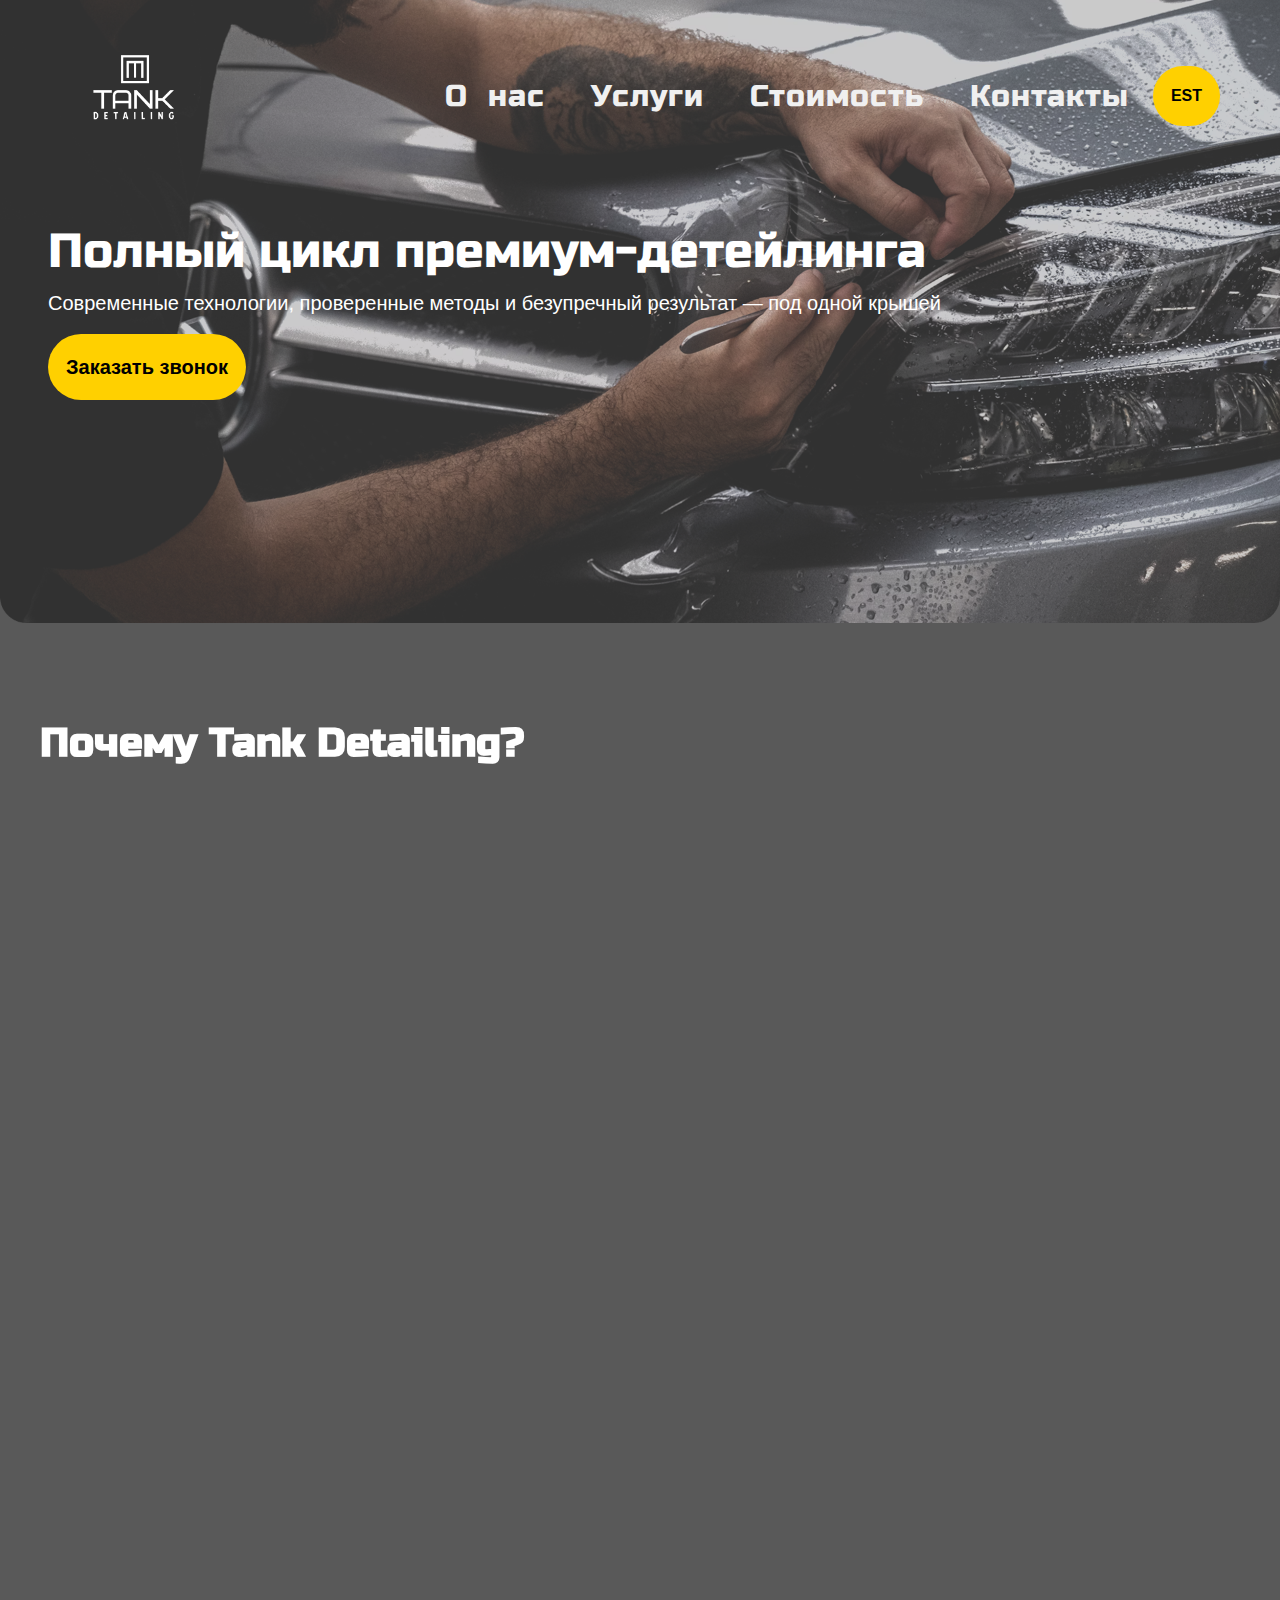
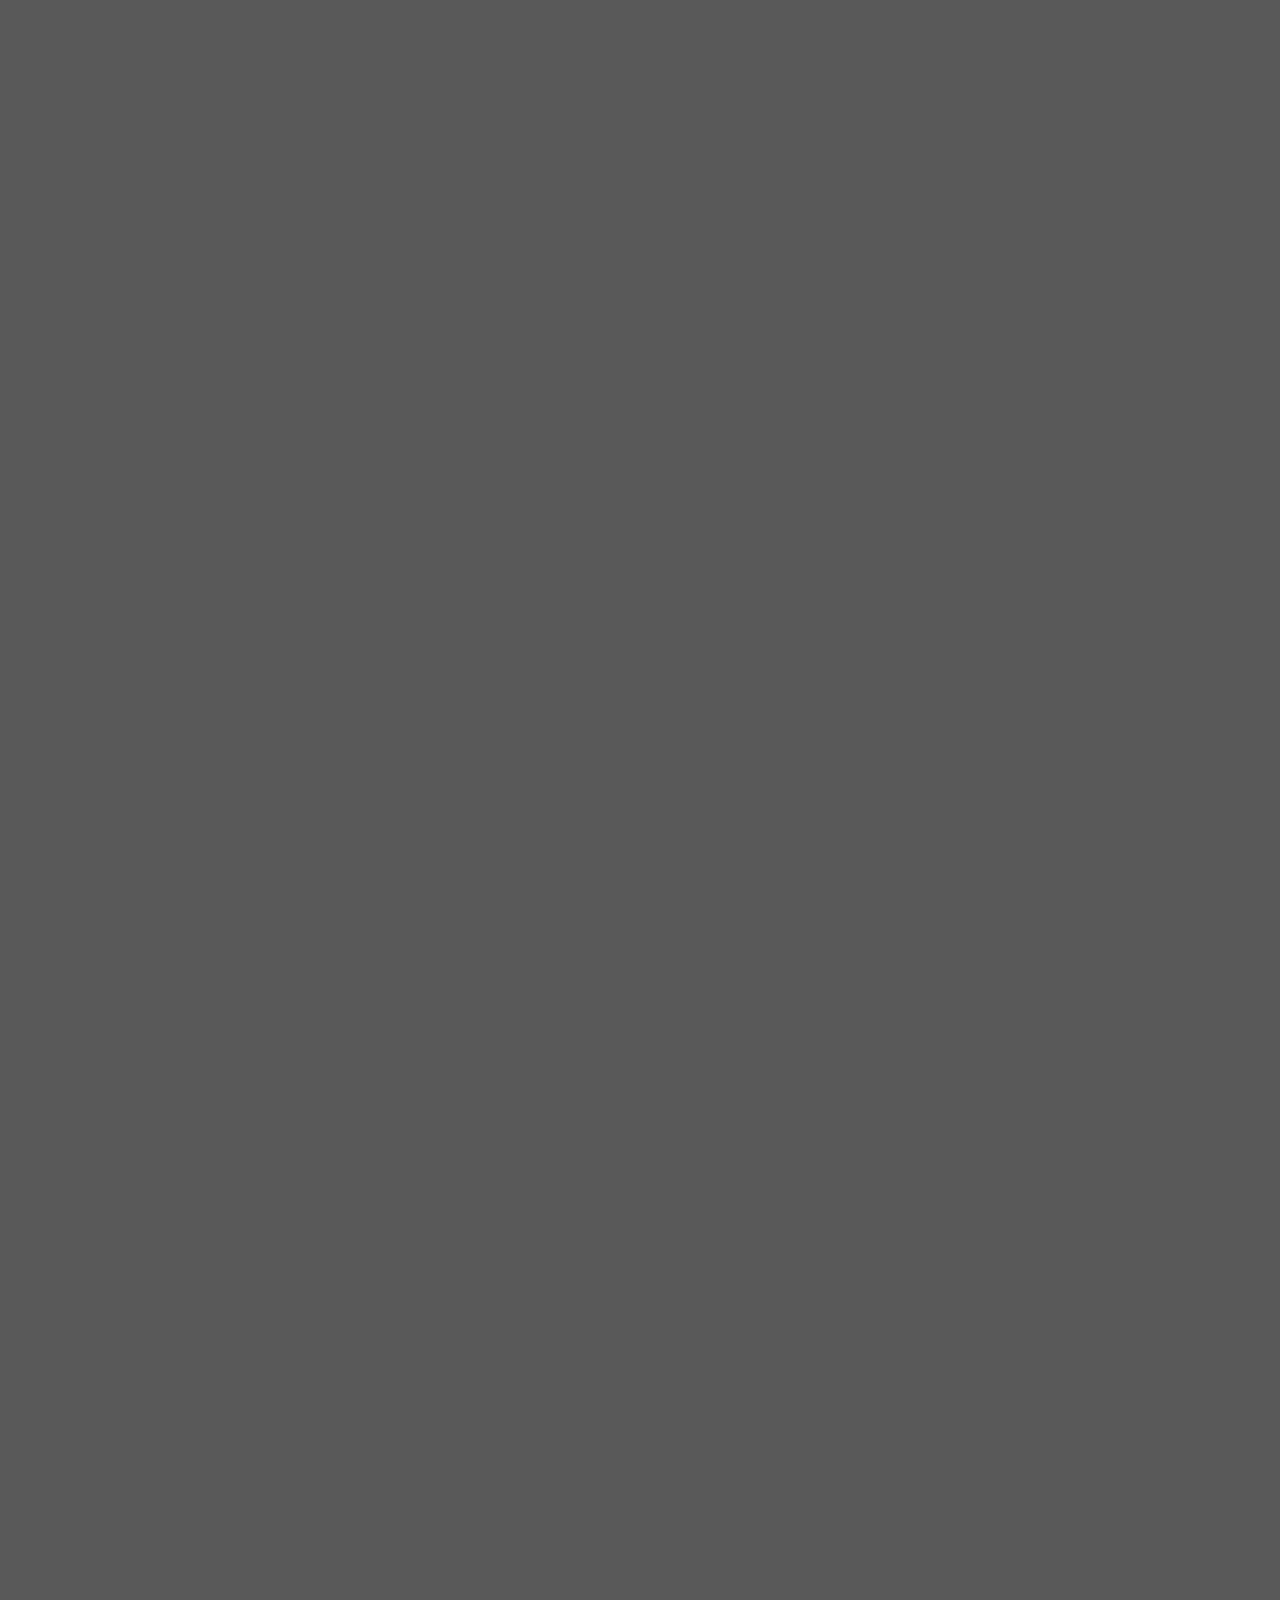
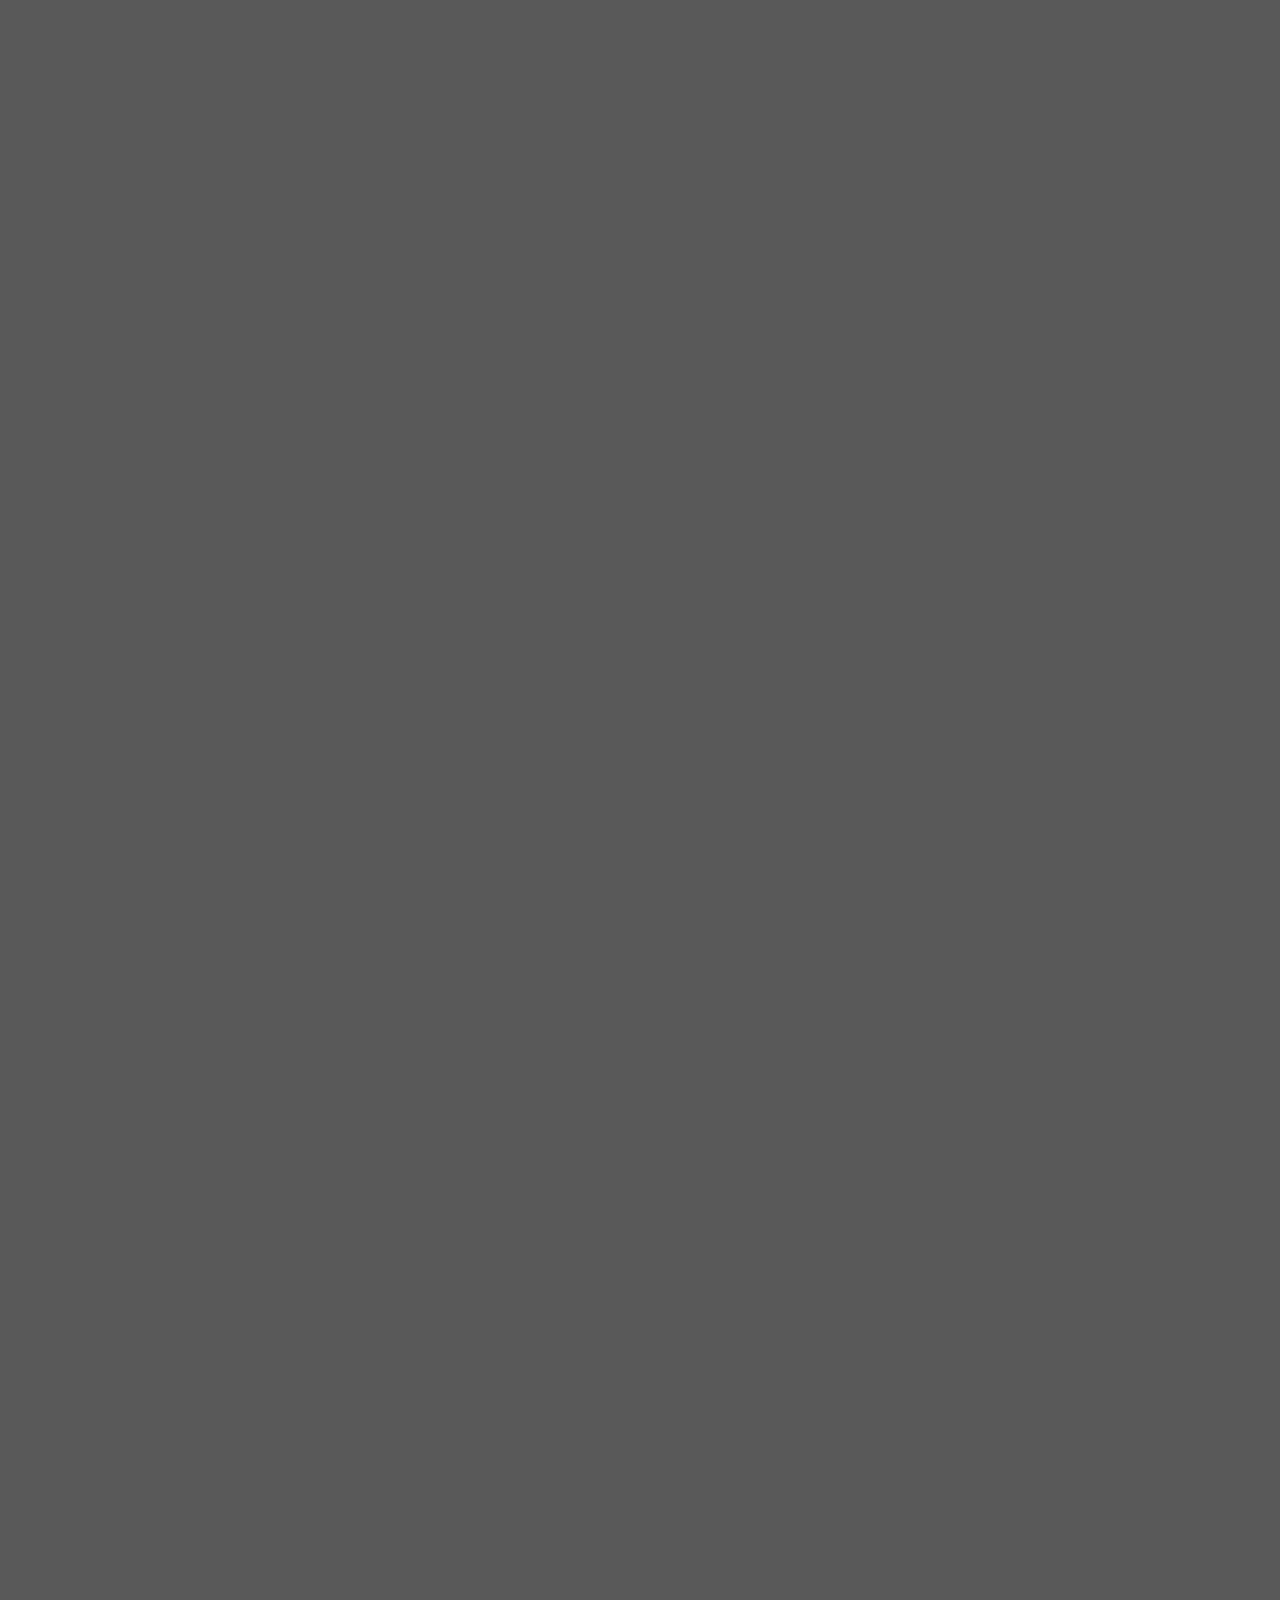
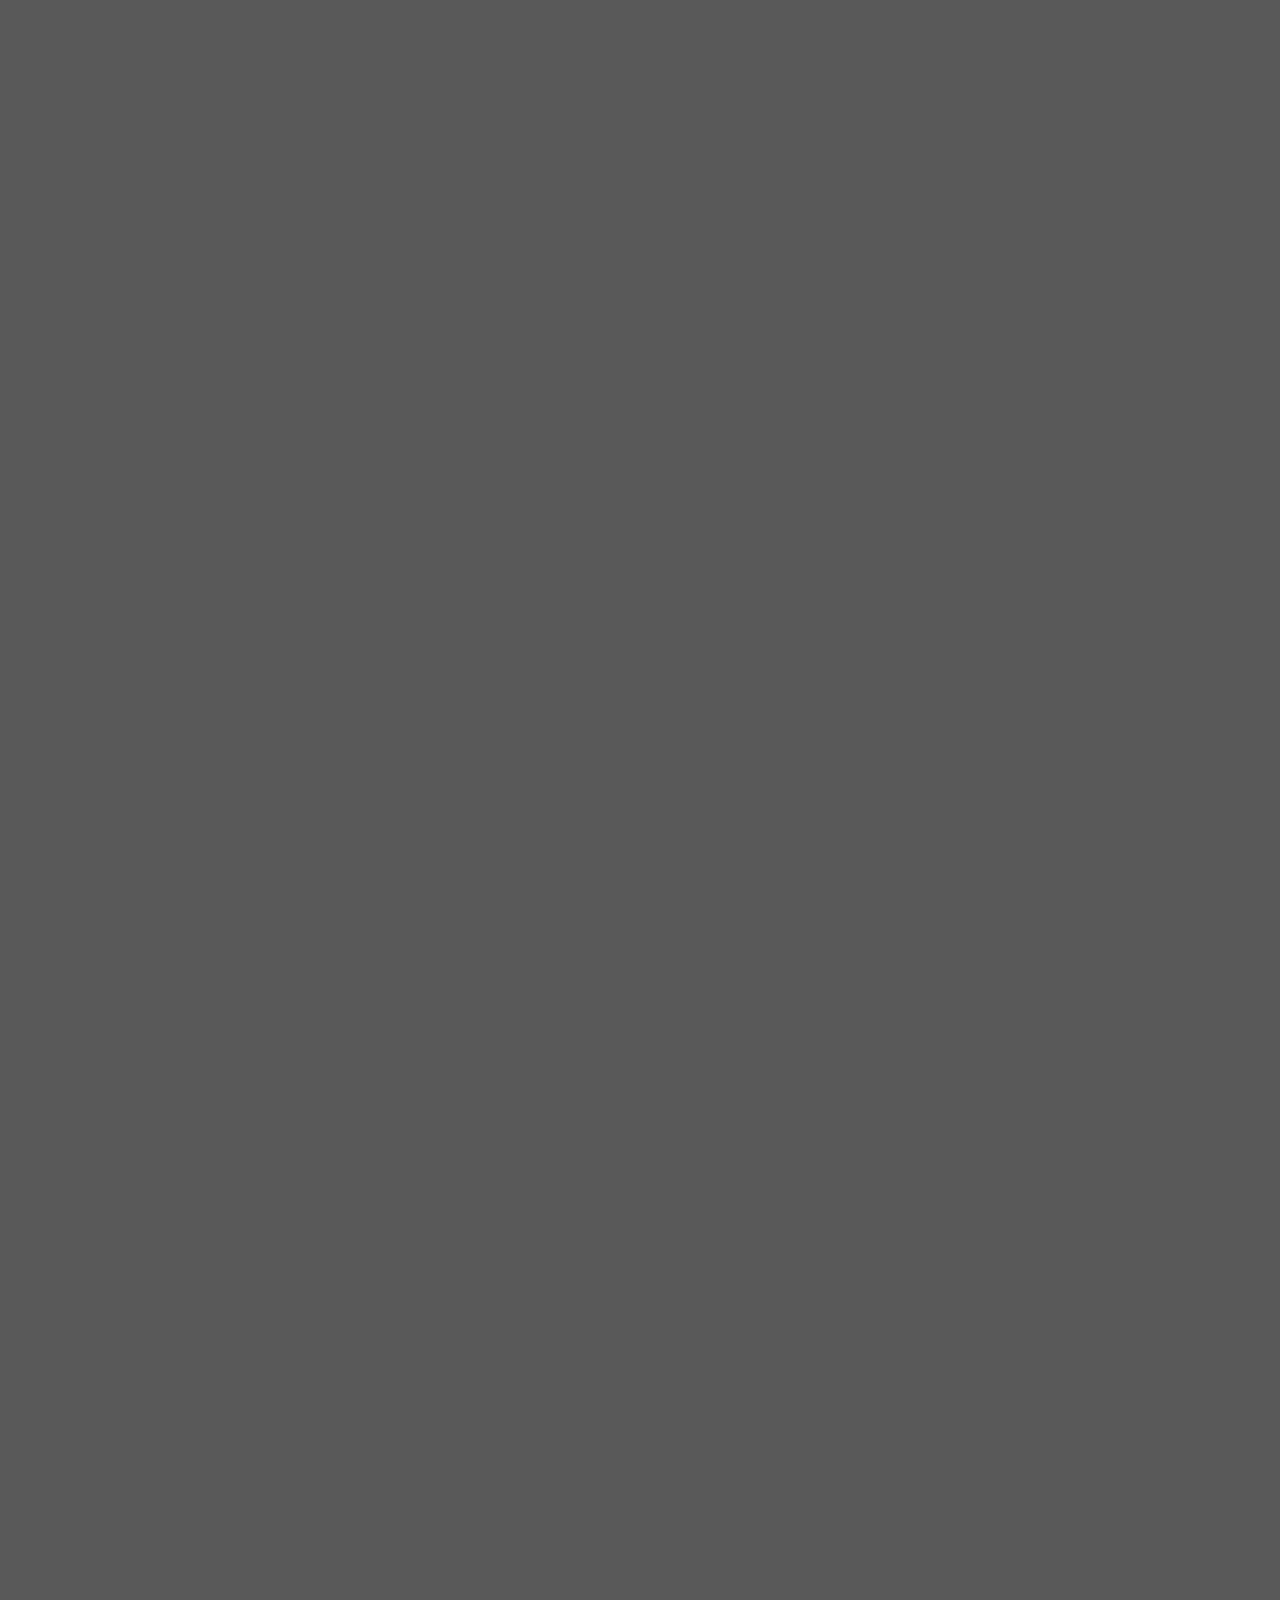
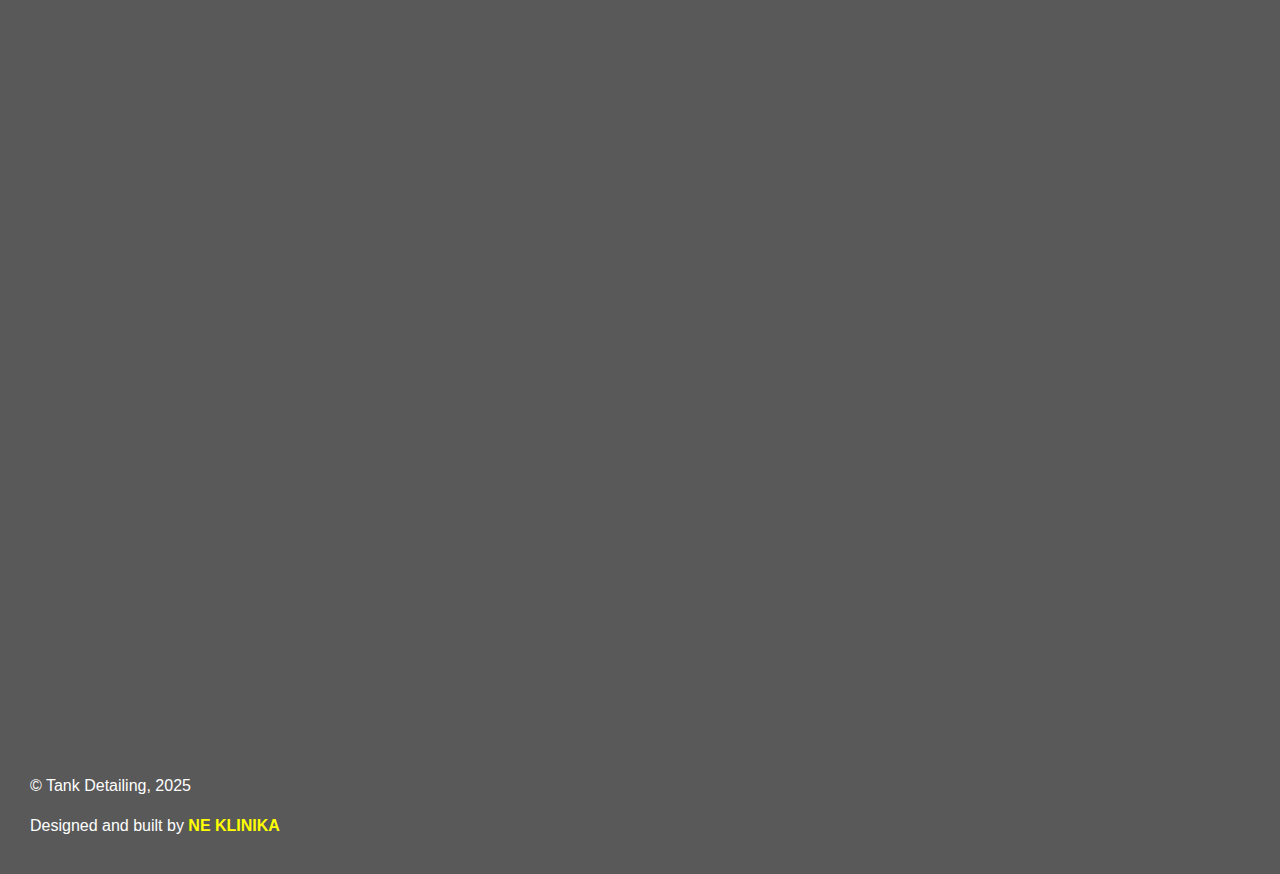
<file: index.html>
<!DOCTYPE html>
<html lang="ru">
    <body>
      <head>
        <meta charset="UTF-8" />
        <meta name="viewport" content="width=device-width, initial-scale=1.0" />
      
        <!-- Bootstrap CSS -->
        <link href="https://cdn.jsdelivr.net/npm/bootstrap@5.3.0/dist/css/bootstrap.min.css" rel="stylesheet">
      
        <!-- Google Fonts: Russo One -->
        <link href="https://fonts.googleapis.com/css2?family=Russo+One&display=swap" rel="stylesheet" />

        <!-- AOS CSS -->
        <link href="https://cdn.jsdelivr.net/npm/aos@2.3.4/dist/aos.css" rel="stylesheet">

        <link href="https://cdn.jsdelivr.net/npm/bootstrap@5.3.3/dist/css/bootstrap.min.css" rel="stylesheet">
      
        <!-- Собственные стили -->
        <link rel="stylesheet" href="style.css" />
      </head>
      


      <header class="position-relative">
        <section class="hero position-relative text-white">
          <img src="Main_comp.png" class="w-100 img-fluid" alt="">
          
          <div class="hero-overlay position-absolute top-0 start-0 w-100 h-100 d-flex flex-column justify-content-center align-items-start px-3 px-md-5 text-center text-md-start">
            <h1 class="display-5 display-md-3 display-lg-2 mb-2 d-none d-md-block ">Полный цикл премиум-детейлинга</h1>
            <p class="lead mb-3 d-none d-md-block">Современные технологии, проверенные методы и безупречный результат — под одной крышей</p>
            <a href="#contact" class="btn btn-primary btn-lg">Заказать звонок</a>
          </div>
        </section>
      
        <!-- Нав -->
        <nav class="navbar navbar-expand-md navbar-dark position-absolute top-0 start-0 w-100 px-3 px-md-5 py-2 py-md-3">
          <div class="container-fluid">
            <a class="navbar-brand" href="index.html">
              <!-- Логотип для ПК -->
              <img src="Надежность квадрата.png" alt="Логотип" class="img-fluid d-none d-md-block" style="max-height: 150px;">
              <!-- Логотип для мобильных -->
              <img src="LogogMob.png" alt="Логотип" class="img-fluid d-block d-md-none" style="max-height: 100px;">
          </a>
          
      
            <button class="navbar-toggler" type="button" data-bs-toggle="collapse" data-bs-target="#mainNav">
              <span class="navbar-toggler-icon"></span>
          </button>
      
            <div class="collapse navbar-collapse" id="mainNav">
              <ul class="navbar-nav ms-auto text-center text-md-start">
                <li class="nav-item"><a class="nav-link" href="#about">О нас</a></li>
                <li class="nav-item"><a class="nav-link" href="#services">Услуги</a></li>
                <li class="nav-item"><a class="nav-link" href="services.html">Стоимость</a></li>
                <li class="nav-item"><a class="nav-link" href="#contact">Контакты</a></li>
              </ul>
              <a href="et.html" class="btn btn-primary ms-md-3 mt-2 mt-md-0">EST</a>
            </div>
          </div>
        </nav>
      </header>
      
      <!-- 👇 ОБЯЗАТЕЛЬНО внизу страницы -->
      <script src="https://cdn.jsdelivr.net/npm/bootstrap@5.3.3/dist/js/bootstrap.bundle.min.js" defer></script>

      
      


<section id="about" class="container py-5" data-aos="fade-up">
  <div class="row">
    <div class="col-12">
      
    </div>
  </div>
</section>



  
  
<div style="padding-left: 40px; padding-right: 50px;">
  <!-- контент с отступами слева и справа -->


  <!-- Почему мы -->
  <section class="why-us" id="why" data-aos="fade-up">
    <h1>Почему Tank Detailing?</h1>
  </div>
<!-- Готово -->

<style>
  body {
      background-color: #595959;
      color: #fff;
  }
  .section {
      position: relative;
      padding: 100px 40px; /* Увеличенные отступы */
      margin: 30px 0; /* Отступы между секциями */
      text-align: center;
      overflow: hidden;
  }
  .section h2 {
      color: #FFD000; /* Желтый цвет заголовков */
      font-size: 30px;
      font-weight: basic;
      position: relative;
      z-index: 2;
  }
  .section p {
      color: #fff;
      font-size: 16px;
      position: relative;
      z-index: 2;
  }
  .background-number {
      position: absolute;
      top: 50%;
      left: 50%;
      transform: translate(-50%, -50%);
      width: 180px; /* Размер изображения */
      opacity: 100; /* Полупрозрачность */
      z-index: 1;
  }

</style>
<div class="container">
  <div class="row">
      <div class="col-md-4 section" data-aos="fade-up">
          <img src="1.png" alt="1" class="background-number">
          <h2>Профессиональное обучение</h2>
          <p>Мастера прошли обучение в ведущей школе детейлинга Санкт-Петербурга</p>
      </div>
      <div class="col-md-4 section" data-aos="fade-up">
          <img src="2.png" alt="2" class="background-number">
          <h2>Подтверждённое качество</h2>
          <p>Работаем по стандартам и имеем официальные сертификаты</p>
      </div>
      <div class="col-md-4 section" data-aos="fade-up">
          <img src="3.png" alt="3" class="background-number">
          <h2>Современное оборудование</h2>
          <p>Используем новое оборудование и только премиальные материалы</p>
      </div>
      <div class="col-md-4 section" data-aos="fade-up">
          <img src="4.png" alt="4" class="background-number">
          <h2>Полный цикл услуг</h2>
          <p>От очистки до защиты – всё в одном месте, без лишней суеты</p>
      </div>
      <div class="col-md-4 section" data-aos="fade-up">
          <img src="5.png" alt="5" class="background-number">
          <h2>Индивидуальный подход</h2>
          <p>Учитываем особенности каждого авто и пожелания владельца</p>
      </div>
      <div class="col-md-4 section" data-aos="fade-up">
          <img src="6.png" alt="6" class="background-number">
          <h2>Честность и прозрачность</h2>
          <p>Никаких скрытых услуг – вы заранее знаете, за что платите</p>
      </div>
  </div>
</div>
  </section>


<!-- Готово -->

  <!-- Услуги -->
  <div style="padding-left: 40px; padding-right: 50px;">
  <section class="services" id="services" data-aos="fade-up">
    <h2>Наши услуги</h2>
    <p class="lead">Полный спектр премиум-услуг — аккуратно, точно, с гарантией результата</p>
  </div>


  


    

 
  <section class="custom-service-block container" style="margin-top: 160px;" data-aos="fade-up">
    <div class="row">
        <div class="col-md-6 text-content" style="padding-left: 10px; padding-right: 50px;" data-aos="fade-up">
            <h2>01.</h2>
            <h3>Детейлинг экстерьера</h3> 
            <ul>
                <li>-Полировка кузова</li>
                <li>-Керамическое покрытие</li>
                <li>-Оклейка защитной пленкой (PPF)</li>
                <a href="services.html" class="btn btn-primary btn-lg">Подробнее</a>
            </ul>
        </div>
        <div class="col-md-6 image-content" style="padding-left: 40px;" data-aos="fade-up">

            <img src="stas.png" alt="Большая картинка" class="big-image d-none d-md-block">
            <div class="small-images ">
                <img src="1blok2_zamena.png" alt="Маленькая картинка 1">
                <img src="1blok3.png" alt="Маленькая картинка 2">
            </div>
        </div>
    </div>
</section>



<div style="padding-left: 40px; padding-right: 50px;">
<section class="custom-service-block container" style="margin-top: 160px;" data-aos="fade-up">
  <div class="row">
      <div class="col-md-6 text-content" style="padding-left: 10px; padding-right: 50px;" data-aos="fade-up">
          <h2>02.</h2>
          <h3>Детейлинг интерьера</h3> 
          <ul>
              <li>-Комплексная химчистка салона</li>
              <li>-Сухая уборка салонае</li>
              <li>-Очистка и защита кожи</li>
              <a href="services.html" class="btn btn-primary btn-lg">Подробнее</a>
          </ul>
      </div>
      <div class="col-md-6 image-content" style="padding-left: 40px;" data-aos="fade-up">
          <img src="salonmerc.png" alt="Большая картинка" class="big-image d-none d-md-block">
          <div class="small-images">
              <img src="2blok2zam.png" alt="Маленькая картинка 1">
              <img src="2blok3_zamena.png" alt="Маленькая картинка 2">
          </div>
      </div>
  </div>
</div>

</section>

<div style="padding-left: 40px; padding-right: 50px;">
  <section class="custom-service-block container" style="margin-top: 160px;" data-aos="fade-up">
    <div class="row">
        <div class="col-md-6 text-content" style="padding-left: 10px; padding-right: 50px;" data-aos="fade-up">
            <h2>03.</h2>
            <h3>Дополнительные услуги</h3> 
            <ul>
                <li>-Мойка двигателя</li>
                <li>-Локальное удаление глубоких царапин</li>
                <li>-Удаление вмятин без покраски</li>
                <a href="services.html" class="btn btn-primary btn-lg">Подробнее</a>
            </ul>
        </div>
        <div class="col-md-6 image-content" style="padding-left: 40px;" data-aos="fade-up">
            <img src="3blok1_zamena.png" alt="Большая картинка" class="big-image d-none d-md-block">
            <div class="small-images">
                <img src="3blok2_zamena.png" alt="Маленькая картинка 1">
                <img src="3blok3_zamena.png" alt="Маленькая картинка 2">
            </div>
        </div>
    </div>
  </div>
  
  </section>


  
<!-- Готово-->
  

   
  
  <!-- Стоимость -->
  <div style="padding-left: 40px; padding-right: 50px;">
  <section class="pricing" id="pricing" data-aos="fade-up">
    <h2 style="margin-top: 300px;">Стоимость услуг</h2>
    <p class="lead">Финальная цена рассчитывается индивидуально при записи автомобиля</p>
    <p>*Список включает наиболее часто заказываемые услуги</p>

    <style>
      .custom-pricing .custom-price-card {
          background-color: #3f3f3f;
          border-radius: 20px;
          color: white;
          display: flex;
          flex-direction: column;
          justify-content: space-between;
          height: 100%;
      }

      .custom-pricing .custom-card-number {
          color: #FFD000;
          font-weight: bold;
          font-size: 18px;
          margin-bottom: 10px;
      }

      .custom-pricing .custom-card-title {
          font-family: 'Russo One', sans-serif;
          font-weight: 400;
          font-size: 30px;
          margin-bottom: 5px;
      }

      .custom-pricing .custom-card-price {
          color: #FFD000;
          font-weight: bold;
          font-size: 30px;
          margin-bottom: 20px;
      }

      .custom-pricing .custom-card-link {
          color: white;
          text-decoration: none;
          font-size: 14px;
          opacity: 0.8;
      }

      .custom-pricing .custom-card-link:hover {
          text-decoration: underline;
          opacity: 1;
      }
  </style>
</head>
<body>
  <section class="container py-5 custom-pricing" id="pricing" data-aos="fade-up">
      <div class="row">
          <div class="col-md-3 mb-4">
              <div class="custom-price-card p-4 h-100" data-aos="fade-up">
                  <div class="custom-card-number">01.</div>
                  <h3 class="custom-card-title">Полировка ЛКП</h3>
                  <p class="custom-card-price">От 150 €</p>
                  <a href="services.html" class="custom-card-link">Подробнее о ценах →</a>
              </div>
          </div>
          <div class="col-md-3 mb-4">
              <div class="custom-price-card p-4 h-100" data-aos="fade-up">
                  <div class="custom-card-number">02.</div>
                  <h3 class="custom-card-title">Защита кожи</h3>
                  <p class="custom-card-price">От 40 €</p>
                  <a href="services.html" class="custom-card-link">Подробнее о ценах →</a>
              </div>
          </div>
          <div class="col-md-3 mb-4">
              <div class="custom-price-card p-4 h-100" data-aos="fade-up">
                  <div class="custom-card-number">03.</div>
                  <h3 class="custom-card-title">Керамика</h3>
                  <p class="custom-card-price">От 100 €</p>
                  <a href="services.html" class="custom-card-link">Подробнее о ценах →</a>
              </div>
          </div>
          <div class="col-md-3 mb-4">
              <div class="custom-price-card p-4 h-100" data-aos="fade-up">
                  <div class="custom-card-number">04.</div>
                  <h3 class="custom-card-title">Мойка двигателя</h3>
                  <p class="custom-card-price">От 50 €</p>
                  <a href="services.html" class="custom-card-link">Подробнее о ценах →</a>
              </div>
          </div>
      </div>
  </section>
</body>
  



  
  <!-- Готово! -->
  <div class="container py-5" data-aos="fade-up">
    
    <div class="row justify-content-center">
        <!-- Левая колонка (1inst сверху, 2inst снизу) -->
        <div class="col-md-6 d-flex flex-column align-items-center">
            <a href="https://www.instagram.com/tank_detailing?utm_source=ig_web_button_share_sheet&igsh=ZDNlZDc0MzIxNw==" target="_blank">
                <img src="mazdainst_zamena.png" alt="Красная Mazda" class="w-100 rounded shadow mb-3">
            </a>
            <a href="https://www.instagram.com/tank_detailing?utm_source=ig_web_button_share_sheet&igsh=ZDNlZDc0MzIxNw==" target="_blank">
                <img src="2inst.png" alt="Чёрный Mercedes-Benz" class="w-100 rounded shadow">
            </a>
        </div>
        <!-- Правая колонка (3inst справа) -->
        <div class="col-md-6 d-flex justify-content-center align-items-center">
            <a href="https://www.instagram.com/tank_detailing?utm_source=ig_web_button_share_sheet&igsh=ZDNlZDc0MzIxNw==" target="_blank">
                <img src="volvo_zamena.png" alt="Фара серебристого авто" class="w-100 rounded shadow">
            </a>
        </div>
    </div>
</div>

 <!-- Готово! -->
 <div class="col-12 col-md-6 text-start" style="margin-bottom: 60px;"></div>

<div style="padding-left: 40px; padding-right: 50px;" data-aos="fade-up">
  <h2>Зачем нужен<br>детейлинг?</h2>
</div>

<div class="container py-5">
  <div class="row">
      <!-- Первый блок -->
      <div class="col-12 col-md-6 text-start" data-aos="fade-up">
          <img src="key.png" alt="Новый автомобиль" class="mb-3" width="190">
          <h3>Новый автомобиль</h3>
          <p>Даже новые машины в автосалоне нуждаются<br> в качественной мойке.<br>
             Часто их протирают небрежно, что может повредить лак.<br> 
             Рекомендуем пройти профессиональную мойку сразу после покупки.</p>
      </div>
      <!-- Второй блок -->
      <div class="col-12 col-md-6 text-start" data-aos="fade-up">
          <img src="spped.png" alt="Автомобиль с пробегом" class="mb-3" width="190">
          <h3>Автомобиль с пробегом</h3>
          <p>Если вы хотите освежить внешний вид машины,<br>
             вернуть блеск или привести в порядок авто<br> с вторичного рынка — детейлинг-мойка отличный выбор.</p>
      </div>
      <!-- Третий блок -->
      <div class="col-12 col-md-6 text-start" data-aos="fade-up">
          <img src="211.png" alt="Загрязнения на кузове" class="mb-3" width="190">
          <h3>На кузове видны загрязнения</h3>
          <p>Регулярная профессиональная мойка помогает сохранить внешний<br> вид авто и продлить срок службы лакокрасочного покрытия.</p>
      </div>
      <!-- Четвёртый блок -->
      <div class="col-12 col-md-6 text-start" data-aos="fade-up">
          <img src="214.png" alt="Предпродажная подготовка" class="mb-3" width="190">
          <h3>Предпродажная подготовка</h3>
          <p>Перед продажей важно произвести хорошее впечатление.<br> Детейлинг-мойка придаст автомобилю свежесть и ухоженность.</p>
      </div>
  </div>
</div>

   
<div class="col-12 col-md-6 text-start" style="margin-bottom: 40px;"></div>

  
  <section class="contact-form" id="contact" data-aos="fade-up">
    
    <section id="contact-form" class="position-relative text-white py-5>
      <div class="container">
        <div class="row align-items-center">
          <!-- Заголовок + форма слева -->
          <div class="col-md-6 text-start" data-aos="fade-up">
            <h2>Узнай стоимость мойки<br>для своего автомобиля</h2>
    
            <form action="https://formsubmit.co/tankdetailing@gmail.com" method="POST" class="d-flex flex-column gap-3 w-75 mt-4">
              <!-- Переадресация -->
              <input type="hidden" name="_redirect" value="success.html">
    
              <input class="form-control" type="text" name="name" placeholder="Имя" required>
              <input class="form-control" type="tel" name="phone" placeholder="Телефон" required>
              <select class="form-select" name="service" required>
                <option value="">Язык общения</option>
                <option>Эстонский</option>
                <option>Русский</option>
              </select>
              <button class="btn btn-warning text-black fw-bold py-2 px-4" style="border-radius: 10px;">Отправить</button>
            </form>
          </div>
    
          <!-- Фото справа -->
          <div class="col-md-6 text-center" data-aos="fade-up">
            <img src="footer.png" alt="Фото" style="width: 90%; margin-top: 20px; margin-left: 130px;">
          </div>
        </div>
      </div>
    </section>
    

 <!-- Готово! -->



 <footer class="position-relative" data-aos="fade-up">
  <a href="https://www.google.com/maps/place/Suur-Sõjamäe+25a%2F3" target="_blank">
    <img src="map.png" alt="Фон футера" class="w-100">
  </a>
  <div class="position-absolute top-0 start-0 text-center p-5 shadow rounded" style="background-color: #595959; margin-left: 30px;">
      <h2>Контакты</h2>
      <p>+372 58432 884<br>tankdetailing@gmail.com<br>Suur-Sõjamäe 25a/3</p>
      <a href="https://www.instagram.com/tank_detailing?utm_source=ig_web_button_share_sheet&igsh=ZDNlZDc0MzIxNw==" target="_blank" class="d-inline-flex align-items-center text-dark">
        <img src="insta.png" alt="Instagram" width="24" class="me-2">
        <span>tank_detailing</span>
      </a>
  </div>
</footer>

<p style="margin-left: 30px;">© Tank Detailing, 2025</p>
<a href="https://www.instagram.com/ne.klinika/" target="_blank"
<p style="margin-left: 30px;">
  Designed and built by 
  
  <span style="color: yellow; font-weight: bold;">NE KLINIKA</span>
</p>



<!-- AOS JS -->
<script src="https://cdn.jsdelivr.net/npm/aos@2.3.4/dist/aos.js"></script>
<script>
  AOS.init({
    once: true, // Анимация только при первом появлении
    duration: 800, // Длительность анимации в мс
    offset: 100 // Смещение триггера анимации
  });
</script>




  

</body>
</html>
</file>
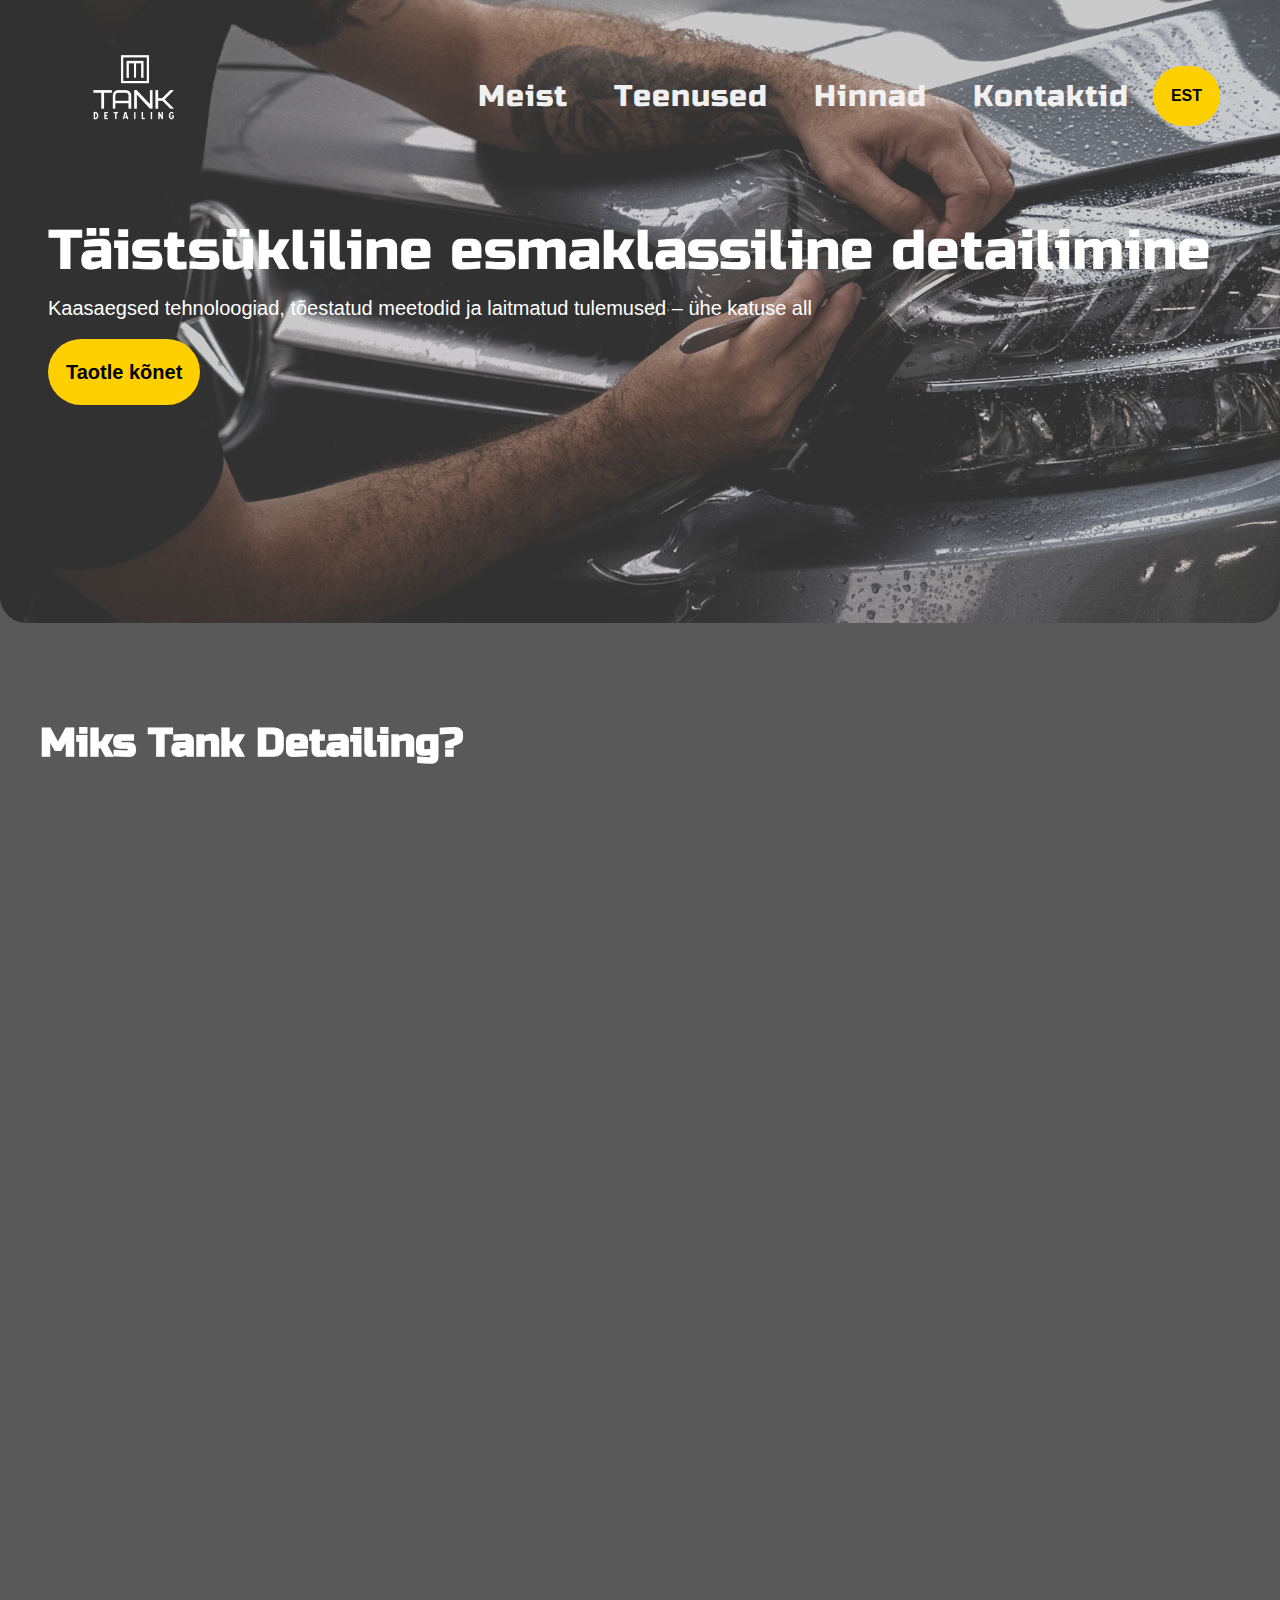
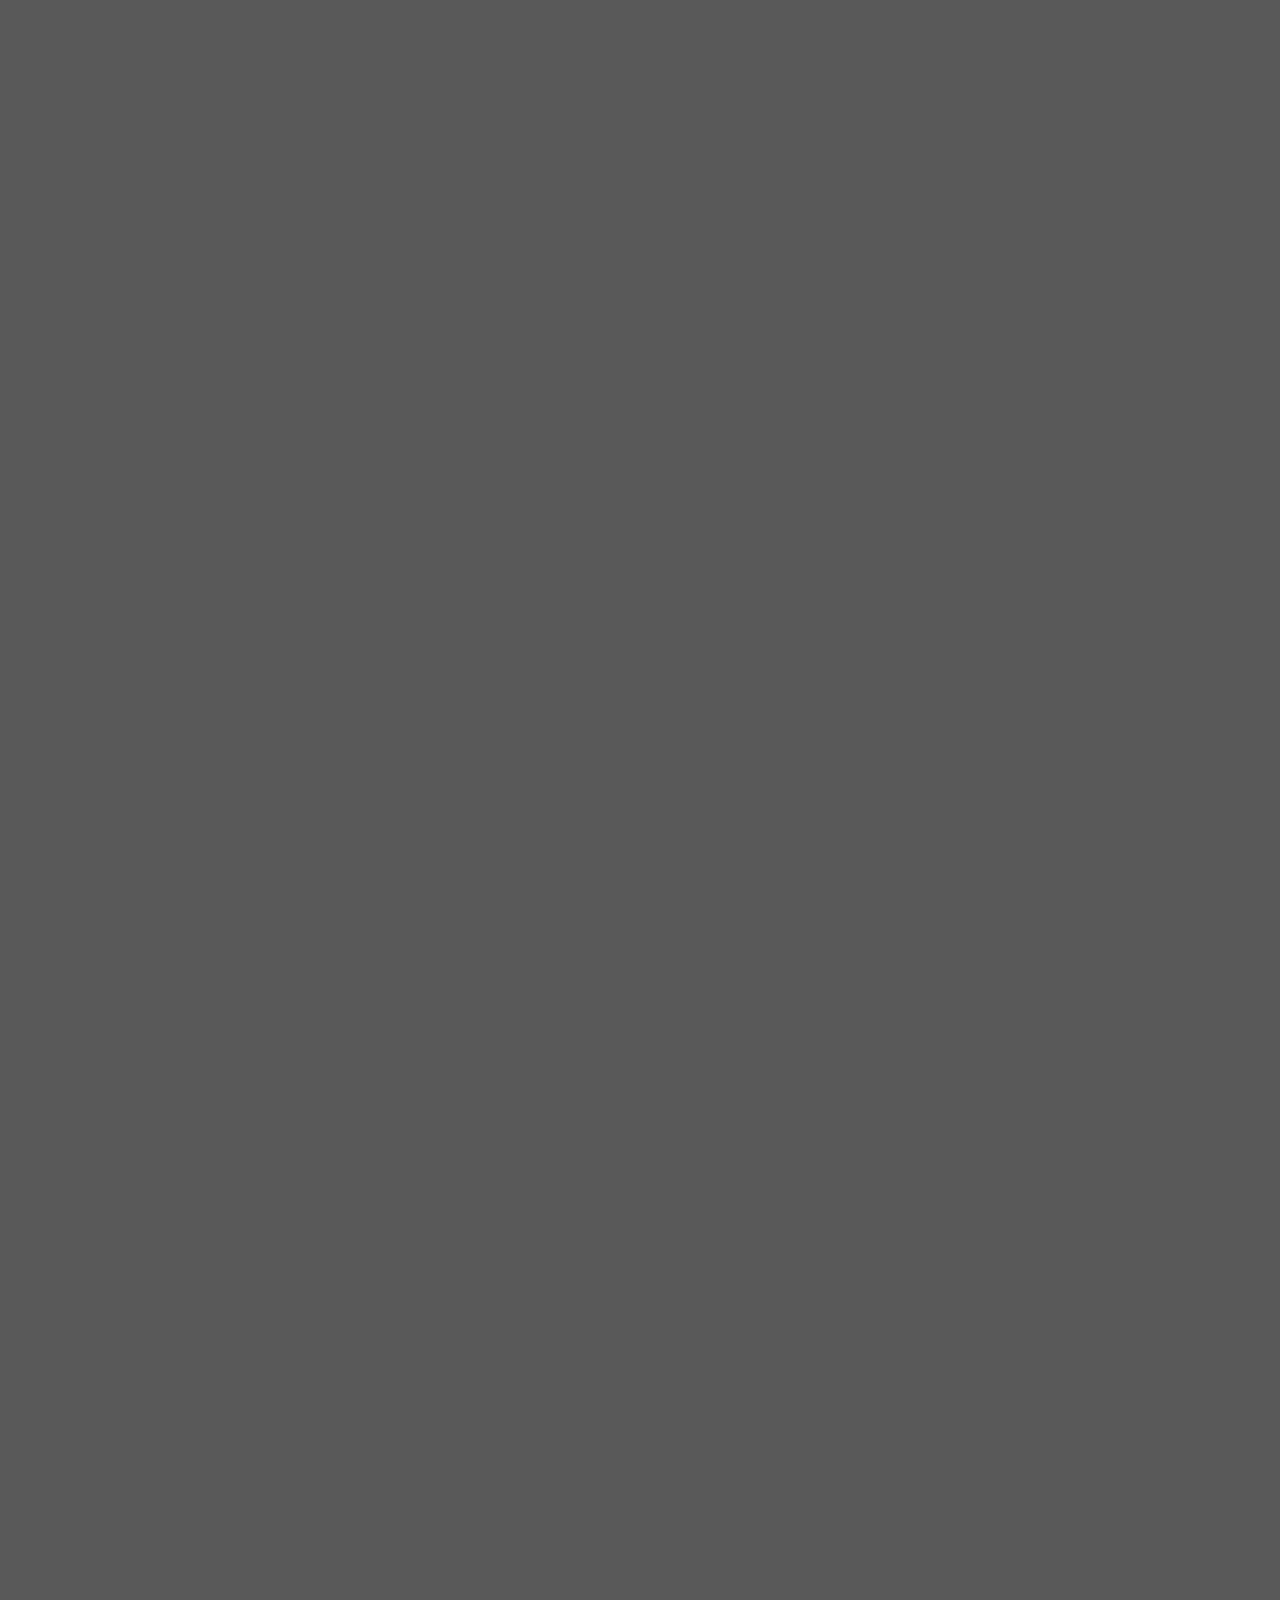
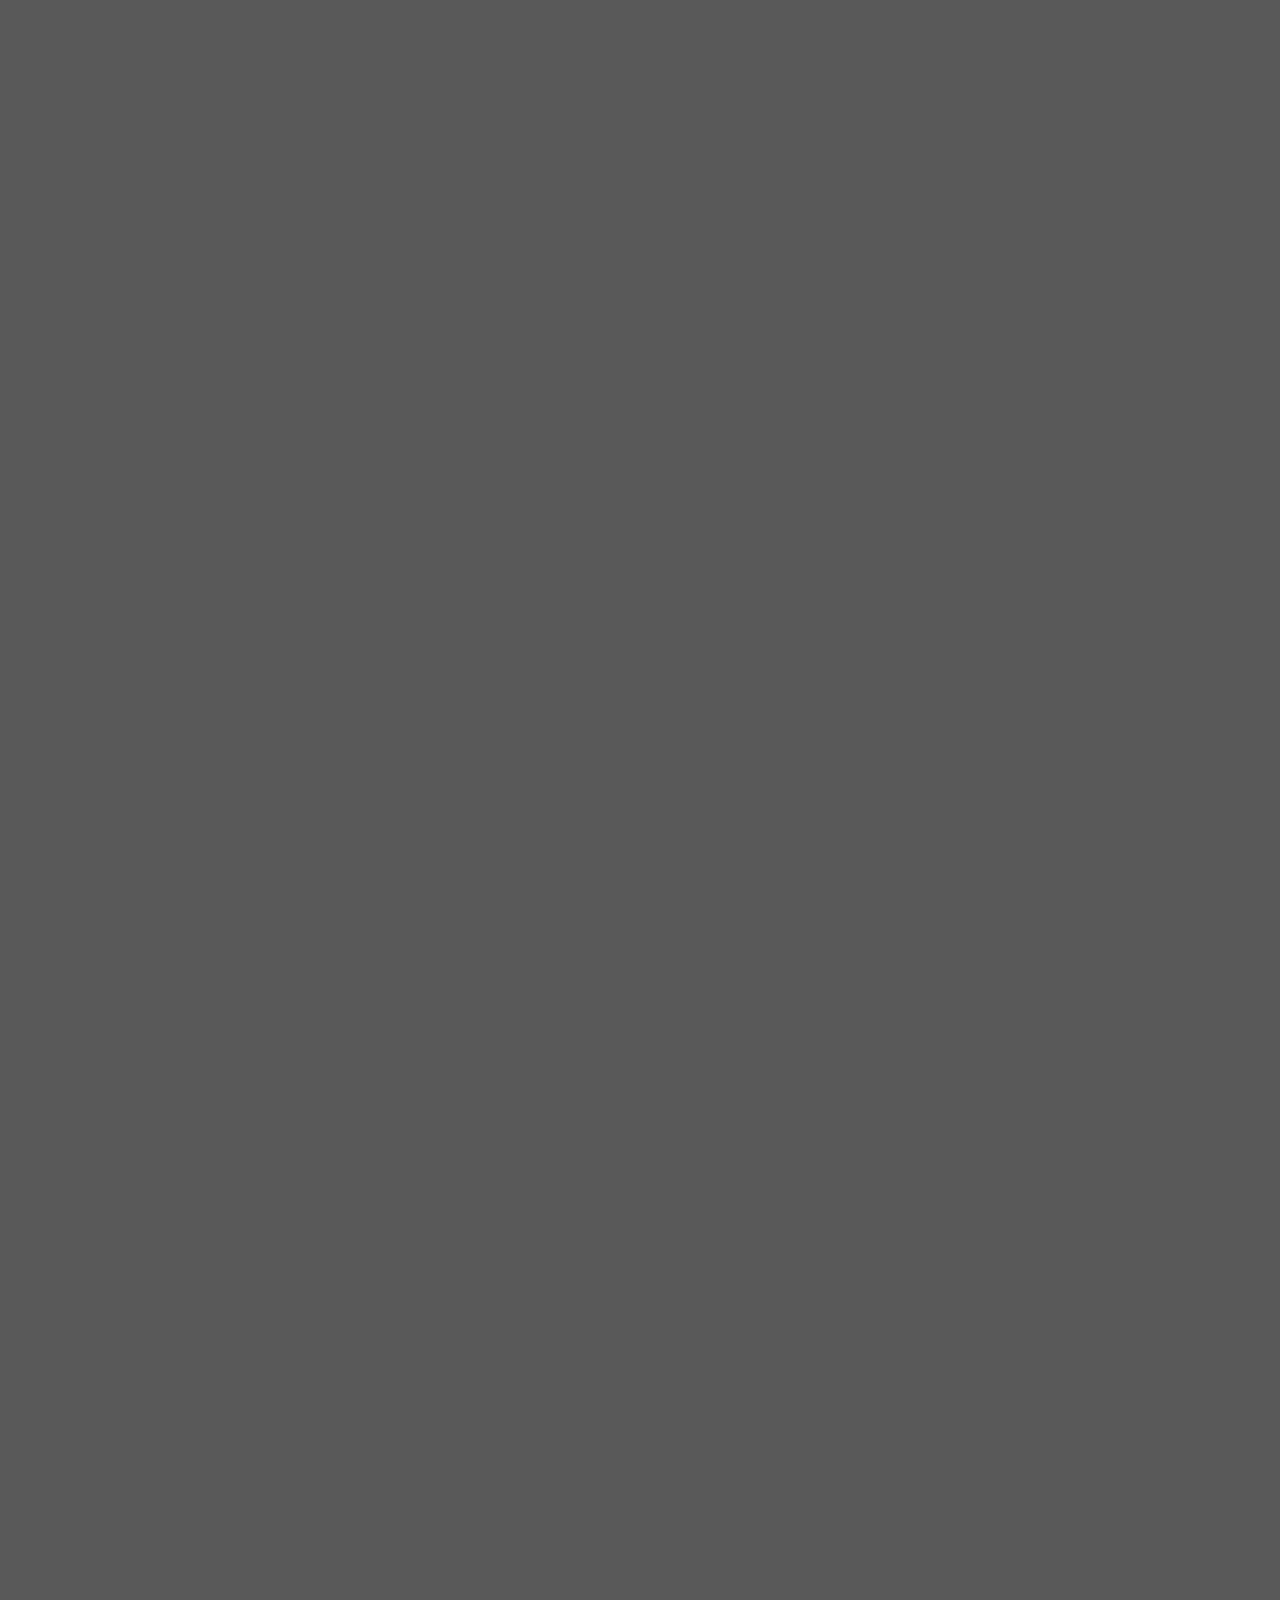
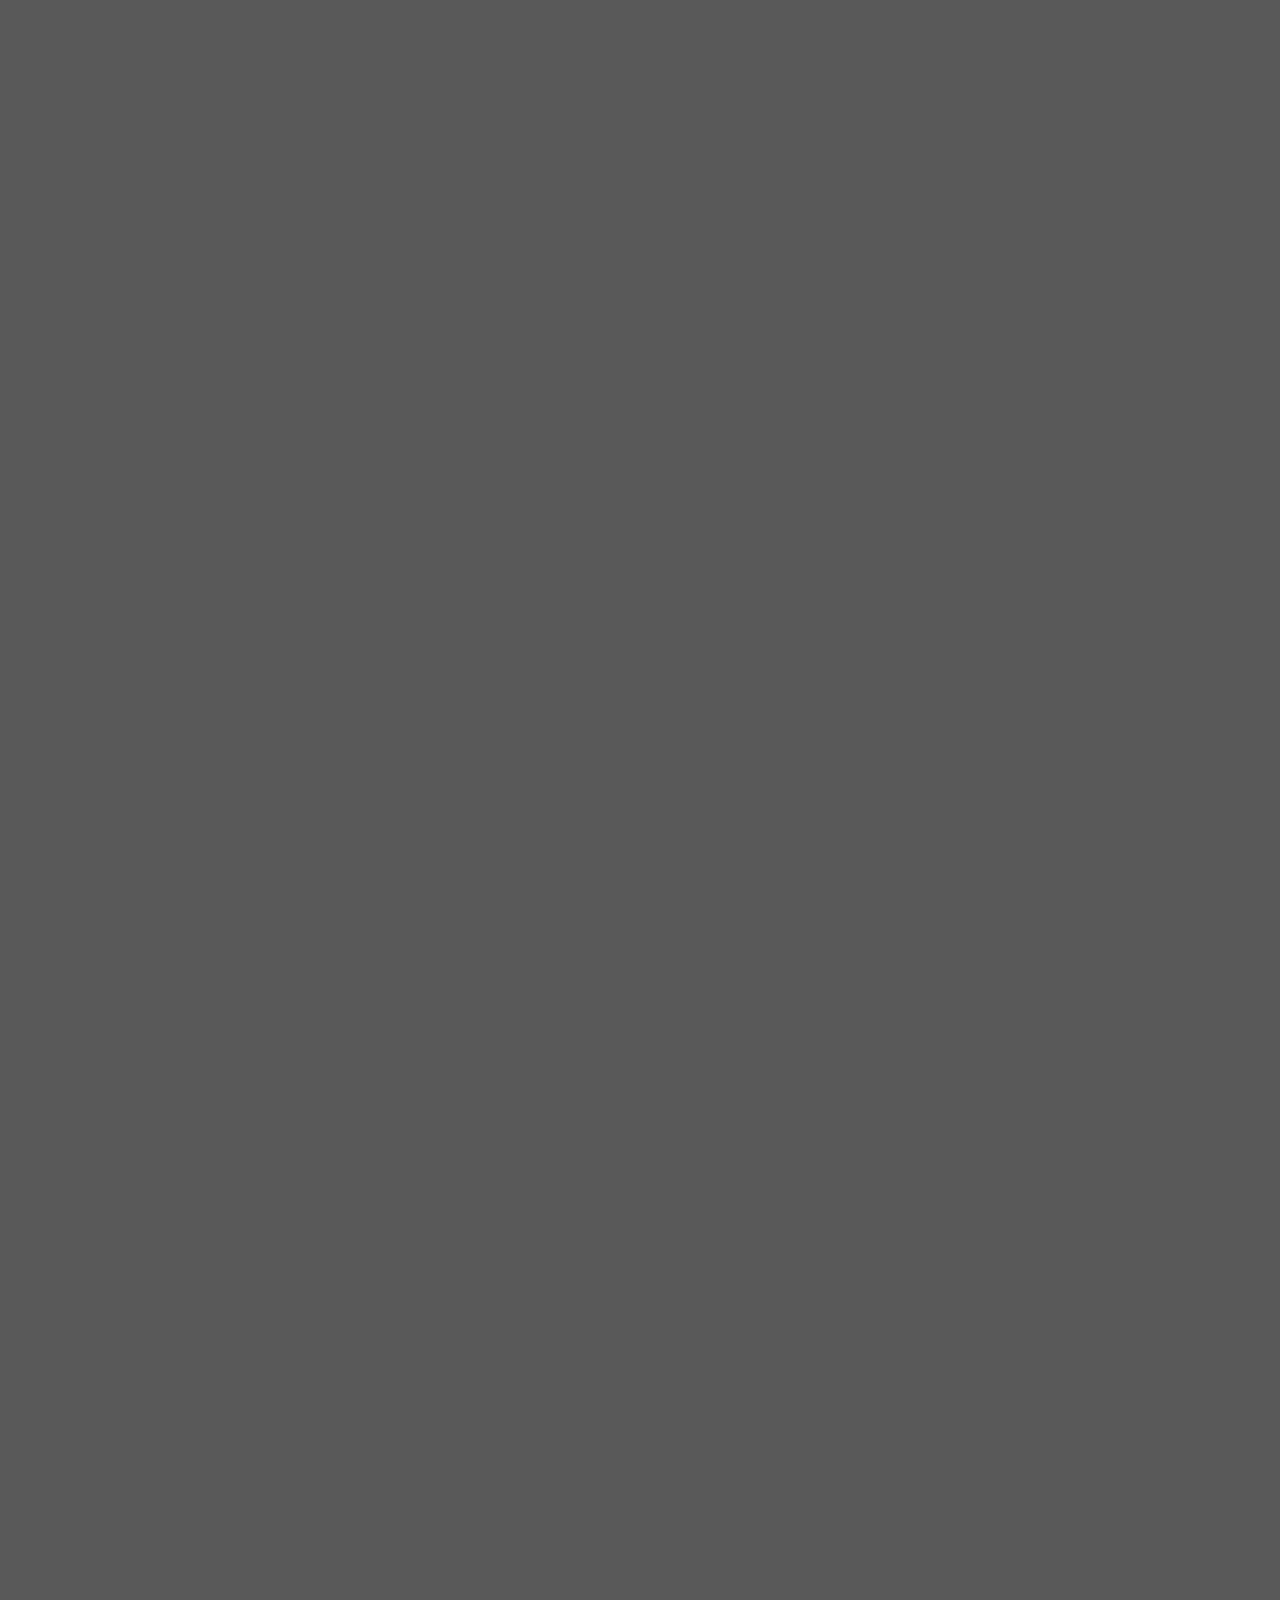
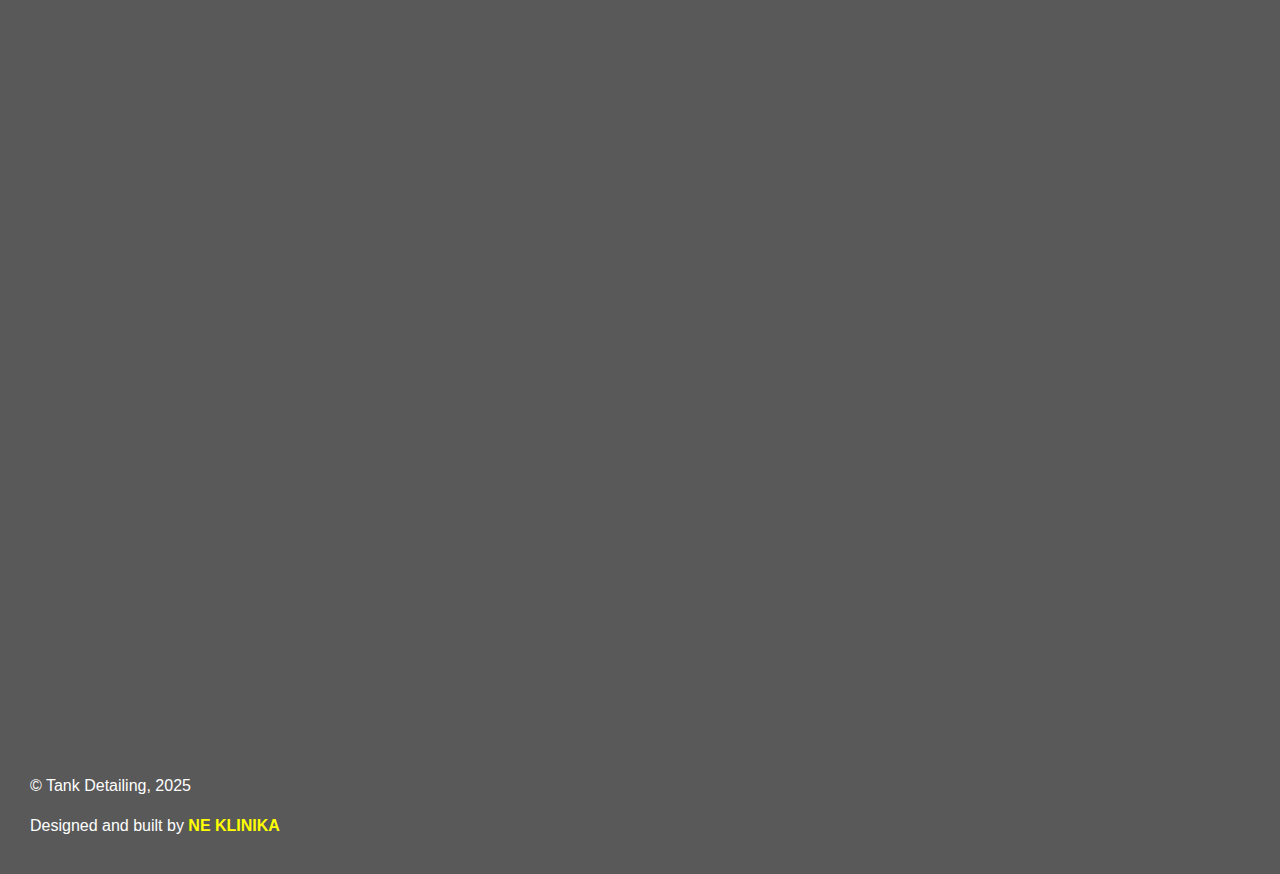
<file: et.html>
<!DOCTYPE html>
<html lang="ru">
    <body>
      <head>
        <meta charset="UTF-8" />
        <meta name="viewport" content="width=device-width, initial-scale=1.0" />
      
        <!-- Bootstrap CSS -->
        <link href="https://cdn.jsdelivr.net/npm/bootstrap@5.3.0/dist/css/bootstrap.min.css" rel="stylesheet">
      
        <!-- Google Fonts: Russo One -->
        <link href="https://fonts.googleapis.com/css2?family=Russo+One&display=swap" rel="stylesheet" />

        <!-- AOS CSS -->
        <link href="https://cdn.jsdelivr.net/npm/aos@2.3.4/dist/aos.css" rel="stylesheet">

        <link href="https://cdn.jsdelivr.net/npm/bootstrap@5.3.3/dist/css/bootstrap.min.css" rel="stylesheet">
      
        <!-- Собственные стили -->
        <link rel="stylesheet" href="style.css" />
      </head>
      


<header class="position-relative">
 
  <section class="hero position-relative text-white">
    <img src="Main_comp.png" class="w-100" alt="">
    <div class="hero-overlay position-absolute top-0 start-0 w-100 h-100 d-flex flex-column justify-content-center align-items-start px-5">
      <h1 class="display-4">Täistsükliline esmaklassiline detailimine</h1>
      <p class="lead">Kaasaegsed tehnoloogiad, tõestatud meetodid ja laitmatud tulemused – ühe katuse all</p>
      <a href="#contact" class="btn btn-primary btn-lg">Taotle kõnet</a>
    </div>
  </section>
  
  <!-- Нав -->
  <nav class="navbar navbar-expand-md navbar-dark position-absolute top-0 start-0 w-100 px-3 px-md-5 py-2 py-md-3">
    <div class="container-fluid">
      <a class="navbar-brand" href="et.html">
        <!-- Логотип для ПК -->
        <img src="Надежность квадрата.png" alt="Логотип" class="img-fluid d-none d-md-block" style="max-height: 150px;">
        <!-- Логотип для мобильных -->
        <img src="LogogMob.png" alt="Логотип" class="img-fluid d-block d-md-none" style="max-height: 100px;">
    </a>
    

      <button class="navbar-toggler" type="button" data-bs-toggle="collapse" data-bs-target="#mainNav">
        <span class="navbar-toggler-icon"></span>
    </button>

      <div class="collapse navbar-collapse" id="mainNav">
        <ul class="navbar-nav ms-auto text-center text-md-start">
          <li class="nav-item"><a class="nav-link" href="#about">Meist</a></li>
          <li class="nav-item"><a class="nav-link" href="#services">Teenused</a></li>
          <li class="nav-item"><a class="nav-link" href="et2.html">Hinnad</a></li>
          <li class="nav-item"><a class="nav-link" href="#contact">Kontaktid</a></li>
        </ul>
        <a href="index.html" class="btn btn-primary ms-md-3 mt-2 mt-md-0">EST</a>
      </div>
    </div>
  </nav>
</header>

<!-- 👇 ОБЯЗАТЕЛЬНО внизу страницы -->
<script src="https://cdn.jsdelivr.net/npm/bootstrap@5.3.3/dist/js/bootstrap.bundle.min.js" defer></script>


<section id="about" class="container py-5" data-aos="fade-up">
  <div class="row">
    <div class="col-12">
      
    </div>
  </div>
</section>



  
  
<div style="padding-left: 40px; padding-right: 50px;">
  <!-- контент с отступами слева и справа -->


  <!-- Почему мы -->
  <section class="why-us" id="why" data-aos="fade-up">
    <h1>Miks Tank Detailing?</h1>
  </div>
<!-- Готово -->

<style>
  body {
      background-color: #595959;
      color: #fff;
  }
  .section {
      position: relative;
      padding: 100px 40px; /* Увеличенные отступы */
      margin: 30px 0; /* Отступы между секциями */
      text-align: center;
      overflow: hidden;
  }
  .section h2 {
      color: #FFD000; /* Желтый цвет заголовков */
      font-size: 30px;
      font-weight: basic;
      position: relative;
      z-index: 2;
  }
  .section p {
      color: #fff;
      font-size: 16px;
      position: relative;
      z-index: 2;
  }
  .background-number {
      position: absolute;
      top: 50%;
      left: 50%;
      transform: translate(-50%, -50%);
      width: 180px; /* Размер изображения */
      opacity: 100; /* Полупрозрачность */
      z-index: 1;
  }

</style>
<div class="container" data-aos="fade-up">
  <div class="row">
     <div class="col-md-4 section" data-aos="fade-up">
    <img src="1.png" alt="1" class="background-number">
    <h2>Erialane koolitus</h2>
    <p>Meistrid on saanud väljaõppe Peterburi juhtivas detailikoolis</p>
</div>
<div class="col-md-4 section" data-aos="fade-up">
    <img src="2.png" alt="2" class="background-number">
    <h2>Tõestatud kvaliteet</h2>
    <p>Töötame vastavalt standarditele ja omame ametlikke sertifikaate</p>
</div>
<div class="col-md-4 section" data-aos="fade-up">
    <img src="3.png" alt="3" class="background-number">
    <h2>Kaasaegne varustus</h2>
    <p>Kasutame uusimaid seadmeid ja ainult kvaliteetseid materjale</p>
</div>
<div class="col-md-4 section" data-aos="fade-up">
    <img src="4.png" alt="4" class="background-number">
    <h2>Teenuste täistsükkel</h2>
    <p>Alates puhastusest kuni kaitseni – kõik ühest kohast, ilma lisavaevata</p>
</div>
<div class="col-md-4 section" data-aos="fade-up">
    <img src="5.png" alt="5" class="background-number">
    <h2>Individuaalne lähenemine</h2>
    <p>Arvestame iga auto eripärade ja omaniku soovidega</p>
</div>
<div class="col-md-4 section" data-aos="fade-up">
    <img src="6.png" alt="6" class="background-number">
    <h2>Ausus ja läbipaistvus</h2>
    <p>Meie juures ei ole varjatud tasusid – teate täpselt, mille eest maksate</p>
      </div>
  </div>
</div>
  </section>


<!-- Готово -->

  <!-- Услуги -->
  <div style="padding-left: 40px; padding-right: 50px;">
  <section class="services" id="services" data-aos="fade-up">
    <h2>Meie teenused</h2>
    <p class="lead">Premium-teenuste täielik valik – hoolikalt, täpselt ja garanteeritud tulemusega</p>
  </div>


  


    

 
  <section class="custom-service-block container" style="margin-top: 160px;" data-aos="fade-up">
    <div class="row">
        <div class="col-md-6 text-content" style="padding-left: 10px; padding-right: 50px;" data-aos="fade-up">
            <h2>01.</h2>
            <h3>Välisdetailide puhastamine</h3> 
            <ul>
                <li>-Autokere poleerimine</li>
                <li>-Keraamiline kate</li>
                <li>-Kaitsekilega katmine (PPF)</li>
                <a href="et2.html" class="btn btn-primary btn-lg">Rohkem</a>
            </ul>
        </div>
        <div class="col-md-6 image-content" style="padding-left: 40px;" data-aos="fade-up">

            <img src="stas.png" alt="Большая картинка" class="big-image d-none d-md-block">
            <div class="small-images">
                <img src="bmwe92.png" alt="Маленькая картинка 1">
                <img src="mazda6-isp.png" alt="Маленькая картинка 2">
            </div>
        </div>
    </div>
</section>



<div style="padding-left: 40px; padding-right: 50px;" data-aos="fade-up">
<section class="custom-service-block container" style="margin-top: 160px;" data-aos="fade-up">
  <div class="row">
      <div class="col-md-6 text-content" style="padding-left: 10px; padding-right: 50px;" data-aos="fade-up">
          <h2>02.</h2>
          <h3>Siseviimistlus</h3> 
          <ul>
              <li>-Kompleksne salongi keemiline puhastus</li>
              <li>-Salongi keemiline puhastus</li>
              <li>-Naha puhastamine ja kaitsmine</li>
              <a href="et2.html" class="btn btn-primary btn-lg">Rohkem</a>
          </ul>
      </div>
      <div class="col-md-6 image-content" style="padding-left: 40px;" data-aos="fade-up">
          <img src="salonmerc.png" alt="Большая картинка" class="big-image d-none d-md-block">
          <div class="small-images">
              <img src="2blok2zam.png" alt="Маленькая картинка 1">
              <img src="2blok3_zamena.png" alt="Маленькая картинка 2">
          </div>
      </div>
  </div>
</div>

</section>

<div style="padding-left: 40px; padding-right: 50px;" data-aos="fade-up">
  <section class="custom-service-block container" style="margin-top: 160px;" data-aos="fade-up">
    <div class="row">
        <div class="col-md-6 text-content" style="padding-left: 10px; padding-right: 50px;" data-aos="fade-up">
            <h2>03.</h2>
            <h3>Muud teenused</h3> 
            <ul>
                <li>-Mootori pesu</li>
                <li>-Sügavate kriimustuste lokaalne eemaldamine</li>
                <li>-Värvimata mõlkide eemaldamine</li>
                <a href="et2.html" class="btn btn-primary btn-lg">Rohkem</a>
            </ul>
        </div>
        <div class="col-md-6 image-content" style="padding-left: 40px;" data-aos="fade-up">
            <img src="3blok1_zamena.png" alt="Большая картинка" class="big-image d-none d-md-block">
            <div class="small-images">
                <img src="3blok2_zamena.png" alt="Маленькая картинка 1">
                <img src="3blok3_zamena.png" alt="Маленькая картинка 2">
            </div>
        </div>
    </div>
  </div>
  
  </section>


  
<!-- Готово-->
  

   
  
  <!-- Стоимость -->
  <div style="padding-left: 40px; padding-right: 50px;">
  <section class="pricing" id="pricing" data-aos="fade-up">
    <h2 style="margin-top: 300px;">Teenuste maksumus</h2>
    <p class="lead">Lõplik hind arvutatakse auto registreerimisel individuaalselt</p>
    <p>*Nimekiri sisaldab enim tellitud teenuseid</p>

    <style>
      .custom-pricing .custom-price-card {
          background-color: #3f3f3f;
          border-radius: 20px;
          color: white;
          display: flex;
          flex-direction: column;
          justify-content: space-between;
          height: 100%;
      }

      .custom-pricing .custom-card-number {
          color: #FFD000;
          font-weight: bold;
          font-size: 18px;
          margin-bottom: 10px;
      }

      .custom-pricing .custom-card-title {
          font-family: 'Russo One', sans-serif;
          font-weight: 400;
          font-size: 30px;
          margin-bottom: 5px;
      }

      .custom-pricing .custom-card-price {
          color: #FFD000;
          font-weight: bold;
          font-size: 30px;
          margin-bottom: 20px;
      }

      .custom-pricing .custom-card-link {
          color: white;
          text-decoration: none;
          font-size: 14px;
          opacity: 0.8;
      }

      .custom-pricing .custom-card-link:hover {
          text-decoration: underline;
          opacity: 1;
      }
  </style>
</head>
<body>
  <section class="container py-5 custom-pricing" id="pricing" data-aos="fade-up">
      <div class="row">
          <div class="col-md-3 mb-4">
              <div class="custom-price-card p-4 h-100" data-aos="fade-up">
                  <div class="custom-card-number">01.</div>
                  <h3 class="custom-card-title">Värvkatte poleerimine</h3>
                  <p class="custom-card-price">Alates 150 €</p>
                  <a href="et2.html" class="custom-card-link">Lisateavet hindade kohta →</a>
              </div>
          </div>
          <div class="col-md-3 mb-4" >
              <div class="custom-price-card p-4 h-100" data-aos="fade-up">
                  <div class="custom-card-number">02.</div>
                  <h3 class="custom-card-title">Nahakaitse</h3>
                  <p class="custom-card-price">Alates 40 €</p>
                  <a href="et2.html" class="custom-card-link">Lisateavet hindade kohta →</a>
              </div>
          </div>
          <div class="col-md-3 mb-4">
              <div class="custom-price-card p-4 h-100" data-aos="fade-up">
                  <div class="custom-card-number">03.</div>
                  <h3 class="custom-card-title">Keraamika</h3>
                  <p class="custom-card-price">Alates 100 €</p>
                  <a href="et2.html" class="custom-card-link">Lisateavet hindade kohta →</a>
              </div>
          </div>
          <div class="col-md-3 mb-4">
              <div class="custom-price-card p-4 h-100" data-aos="fade-up">
                  <div class="custom-card-number">04.</div>
                  <h3 class="custom-card-title">Mootori pesu</h3>
                  <p class="custom-card-price">Alates 50 €</p>
                  <a href="et2.html" class="custom-card-link">Lisateavet hindade kohta →</a>
              </div>
          </div>
      </div>
  </section>
</body>
  



  
  <!-- Готово! -->
  <div class="container py-5" data-aos="fade-up">
    
    <div class="row justify-content-center">
        <!-- Левая колонка (1inst сверху, 2inst снизу) -->
        <div class="col-md-6 d-flex flex-column align-items-center" data-aos="fade-up">
            <a href="https://www.instagram.com/tank_detailing?utm_source=ig_web_button_share_sheet&igsh=ZDNlZDc0MzIxNw==" target="_blank">
                <img src="mazda6norm 1.png" alt="Красная Mazda" class="w-100 rounded shadow mb-3">
            </a>
            <a href="https://www.instagram.com/tank_detailing?utm_source=ig_web_button_share_sheet&igsh=ZDNlZDc0MzIxNw==" target="_blank">
                <img src="2inst.png" alt="Чёрный Mercedes-Benz" class="w-100 rounded shadow">
            </a>
        </div>
        <!-- Правая колонка (3inst справа) -->
        <div class="col-md-6 d-flex justify-content-center align-items-center" data-aos="fade-up">
            <a href="https://www.instagram.com/tank_detailing?utm_source=ig_web_button_share_sheet&igsh=ZDNlZDc0MzIxNw==" target="_blank">
                <img src="volvo_zamena.png" alt="Фара серебристого авто" class="w-100 rounded shadow">
            </a>
        </div>
    </div>
</div>

 <!-- Готово! -->
 <div class="col-12 col-md-6 text-start" style="margin-bottom: 60px;"></div>

<div style="padding-left: 40px; padding-right: 50px" data-aos="fade-up">
  <h2>Miks on vaja<br>detailplaneeringut?</h2>
</div>

<div class="container py-5">
  <div class="row">
      <!-- Первый блок -->
      <div class="col-12 col-md-6 text-start" data-aos="fade-up">
          <img src="key.png" alt="Новый автомобиль" class="mb-3" width="190">
          <h3>Uus auto</h3>
          <p>Isegi uued autod salongist vajavad kvaliteetset pesu.<br> 
              Sageli pühitakse neid hooletult, mis võib kahjustada lakipinda.<br> 
              Soovitame lasta auto professionaalses pesulas hoolikalt puhastada kohe pärast ostmist.</p>
      </div>
      <!-- Второй блок -->
      <div class="col-12 col-md-6 text-start" data-aos="fade-up">
          <img src="spped.png" alt="Автомобиль с пробегом" class="mb-3" width="190">
          <h3>Kasutatud auto</h3>
          <p>
  Kui soovid oma auto välimust värskendada,<br>
  läiget taastada või auto järelturuks ette valmistada –<br>
  detailpesu on suurepärane valik.
</p>
      </div>
      <!-- Третий блок -->
      <div class="col-12 col-md-6 text-start" data-aos="fade-up">
          <img src="211.png" alt="Загрязнения на кузове" class="mb-3" width="190">
          <h3>Kehal on nähtavaid plekke</h3>
          <p>
  Regulaarne professionaalne puhastus aitab säilitada<br>
  auto välimust ja pikendab värvikihi eluiga.
</p>
      </div>
      <!-- Четвёртый блок -->
      <div class="col-12 col-md-6 text-start" data-aos="fade-up">
          <img src="214.png" alt="Предпродажная подготовка" class="mb-3" width="190">
          <h3>Müügieelne ettevalmistus</h3>
          <p>
  Enne müümist on oluline jätta hea mulje.<br>
  Detailne pesu annab autole värske ja hoolitsetud välimuse.
</p>
      </div>
  </div>
</div>

   
<div class="col-12 col-md-6 text-start" style="margin-bottom: 40px;"></div>

  
  <section class="contact-form" id="contact" data-aos="fade-up">
    
    <section id="contact-form" class="position-relative text-white py-5>
      <div class="container">
        <div class="row align-items-center">
          <!-- Заголовок + форма слева -->
          <div class="col-md-6 text-start" data-aos="fade-up">
            <h2>Uurige pesu maksumustи<br>teie auto jaoks</h2>
    
            <form action="https://formsubmit.co/tankdetailing@gmail.com" method="POST" class="d-flex flex-column gap-3 w-75 mt-4">
              <!-- Переадресация -->
              <input type="hidden" name="_redirect" value="success_et.html">
    
              <input class="form-control" type="text" name="name" placeholder="Nimi" required>
              <input class="form-control" type="tel" name="phone" placeholder="Number" required>
              <select class="form-select" name="service" required>
                <option value="">Suhtluskeel</option>
                <option>Eesti</option>
                <option>Vene</option>
              </select>
              <button class="btn btn-warning text-black fw-bold py-2 px-4" style="border-radius: 10px;">Saada</button>
            </form>
          </div>
    
          <!-- Фото справа -->
          <div class="col-md-6 text-center" data-aos="fade-up">
            <img src="footer.png" alt="Фото" style="width: 90%; margin-top: 20px; margin-left: 130px;">
          </div>
        </div>
      </div>
    </section>
    

 <!-- Готово! -->



 <footer class="position-relative" data-aos="fade-up">
  <a href="https://www.google.com/maps/place/Suur-Sõjamäe+25a%2F3" target="_blank">
    <img src="map.png" alt="Фон футера" class="w-100">
  </a>
  <div class="position-absolute top-0 start-0 text-center p-5 shadow rounded" style="background-color: #595959; margin-left: 30px;" data-aos="fade-up">
      <h2>Kontaktid</h2>
      <p>+372 58432 884<br>tankdetailing@gmail.com<br>Suur-Sõjamäe 25a/3</p>
      <a href="https://www.instagram.com/tank_detailing?utm_source=ig_web_button_share_sheet&igsh=ZDNlZDc0MzIxNw==" target="_blank" class="d-inline-flex align-items-center text-dark">
        <img src="insta.png" alt="Instagram" width="24" class="me-2">
        <span>tank_detailing</span>
      </a>
  </div>
</footer>

<p style="margin-left: 30px;">© Tank Detailing, 2025</p>
<a href="https://www.instagram.com/ne.klinika/" target="_blank"
<p style="margin-left: 30px;">
  Designed and built by 
  
  <span style="color: yellow; font-weight: bold;">NE KLINIKA</span>
</p>





<!-- AOS JS -->
<script src="https://cdn.jsdelivr.net/npm/aos@2.3.4/dist/aos.js"></script>
<script>
  AOS.init({
    once: true, // Анимация только при первом появлении
    duration: 800, // Длительность анимации в мс
    offset: 100 // Смещение триггера анимации
  });
</script>

  

</body>
</html>
</file>
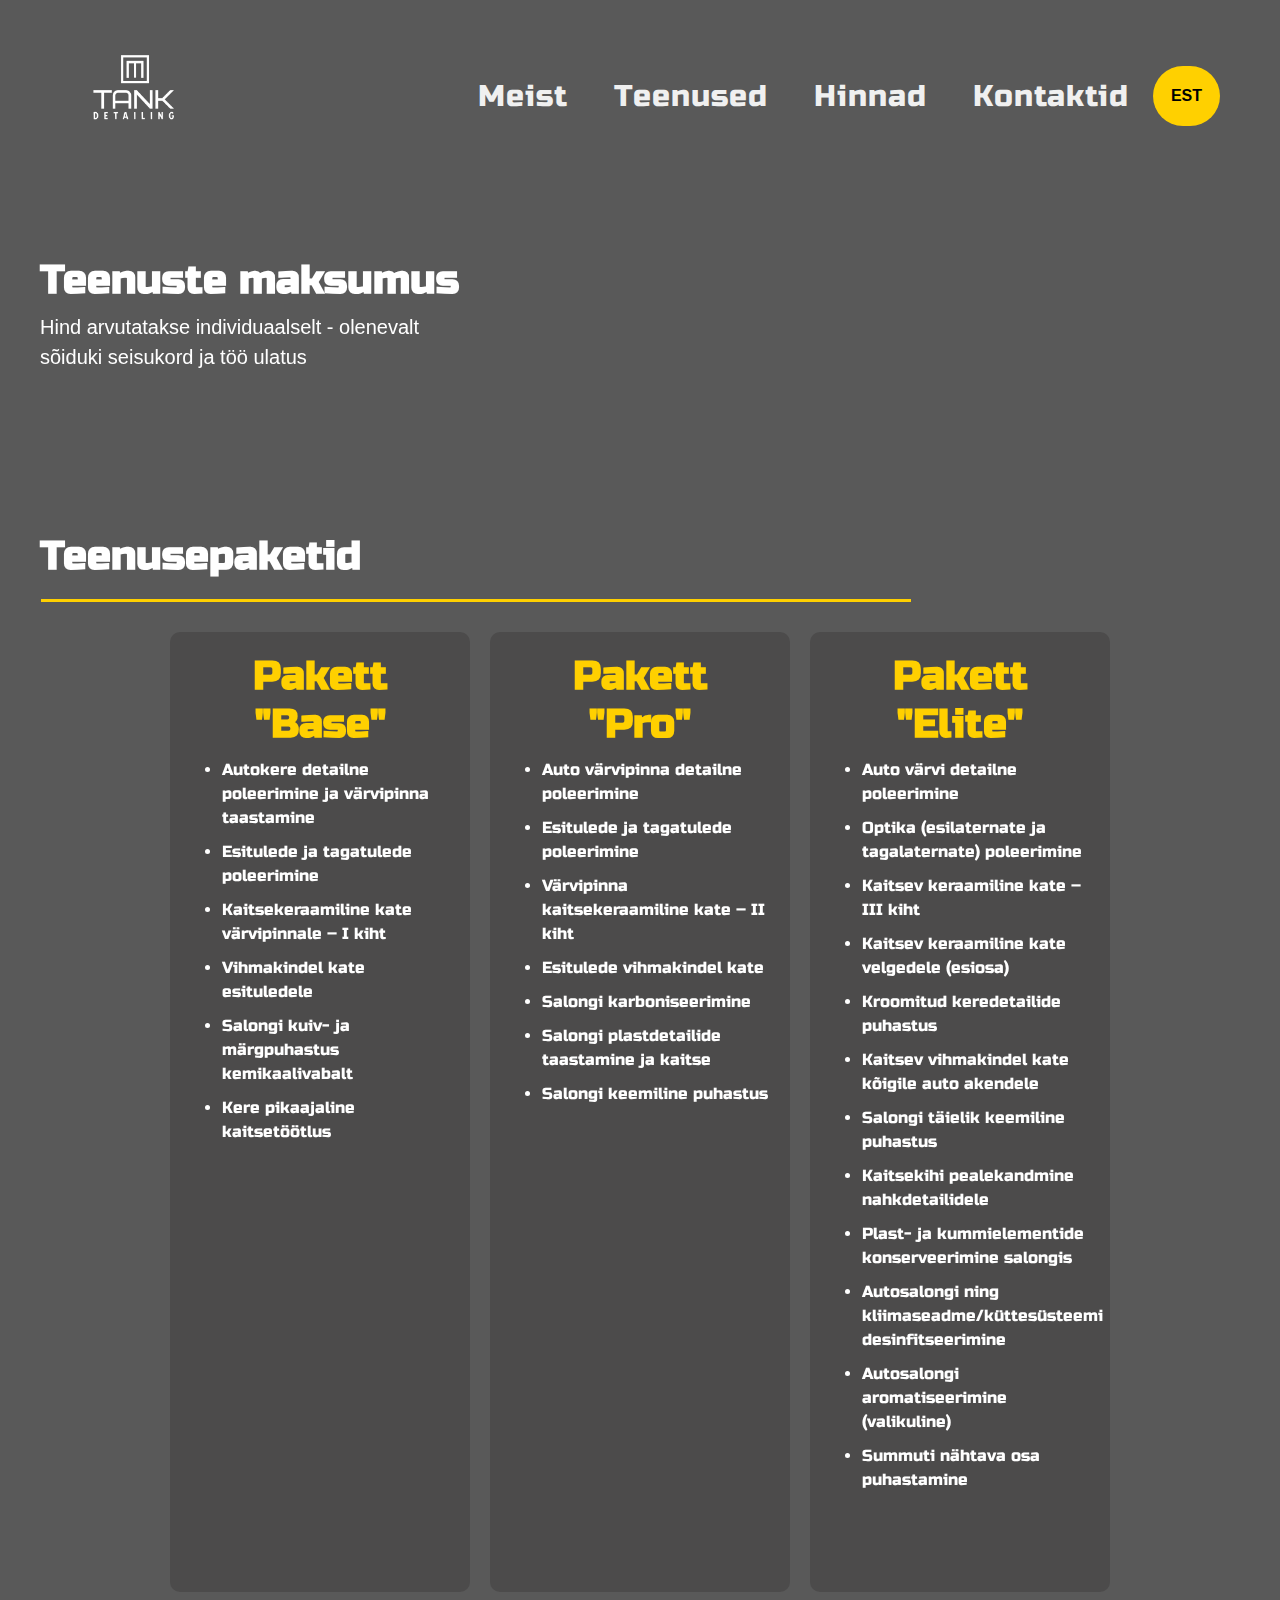
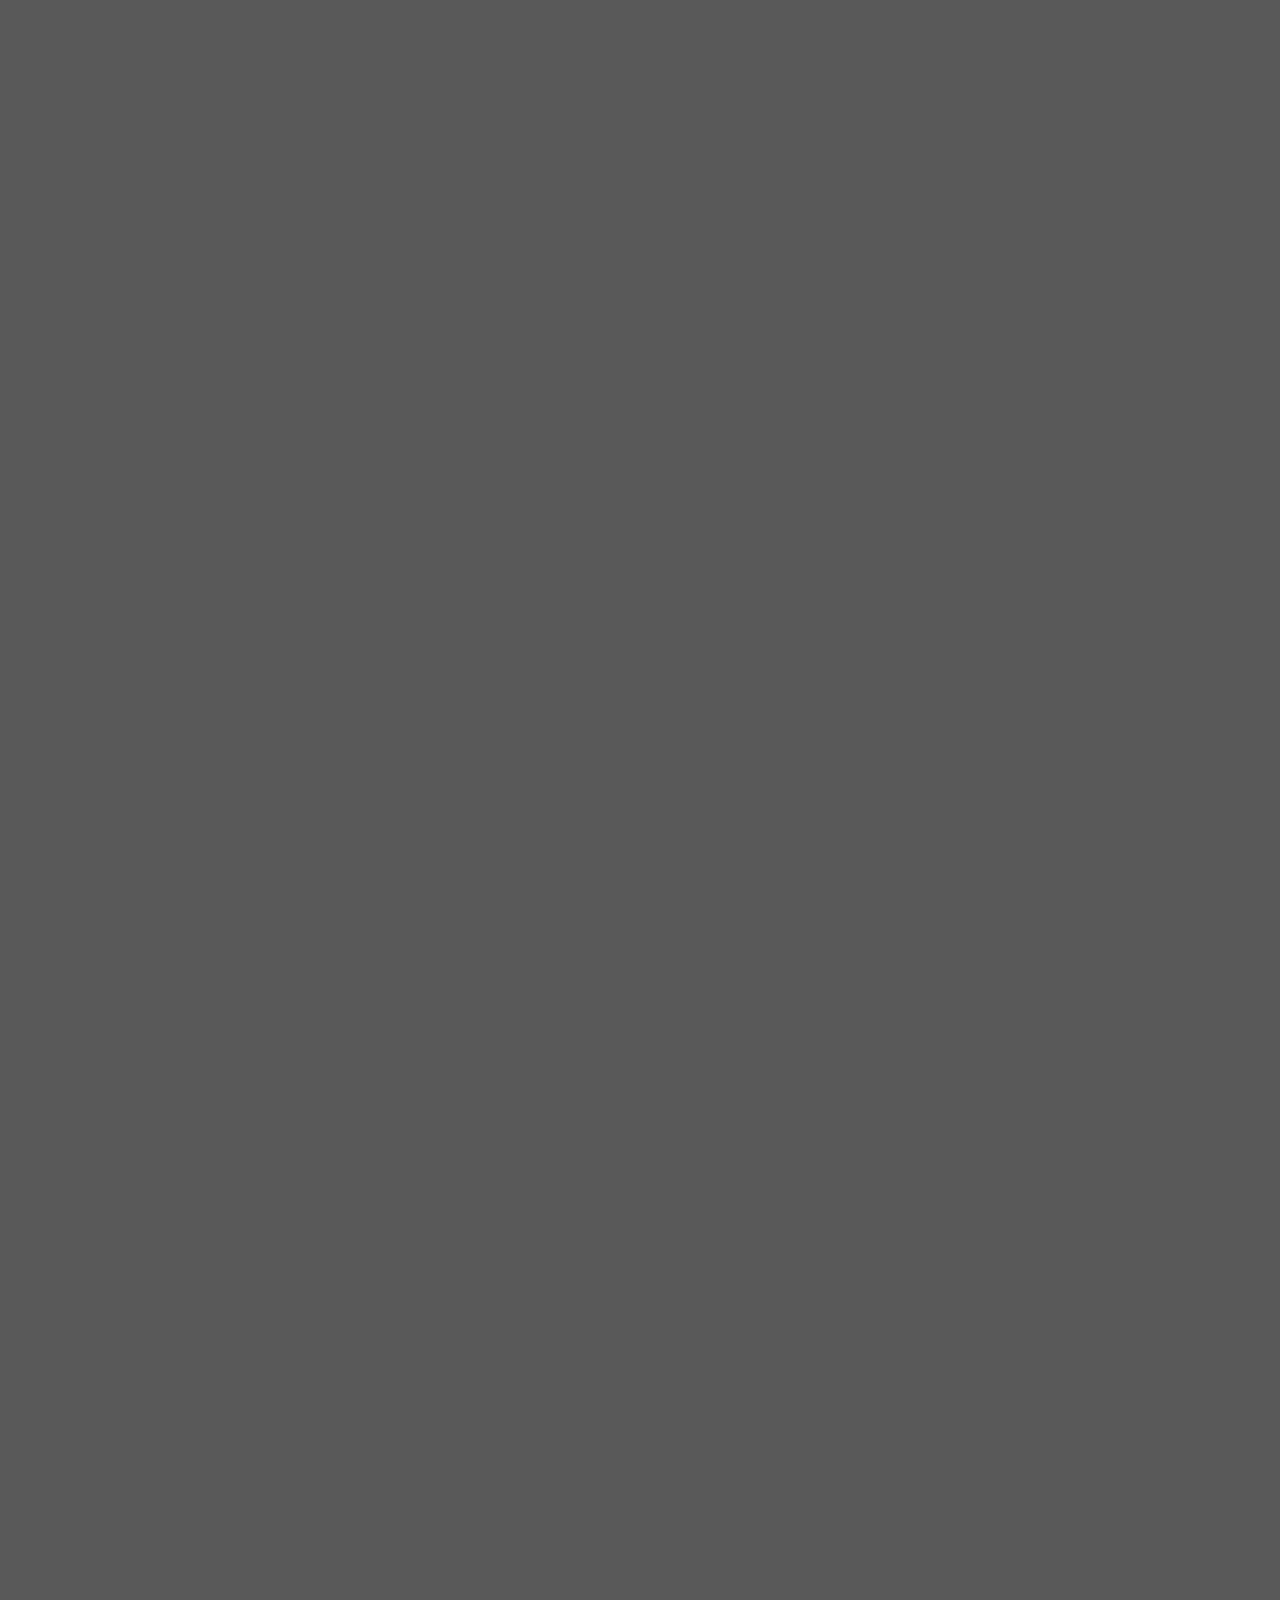
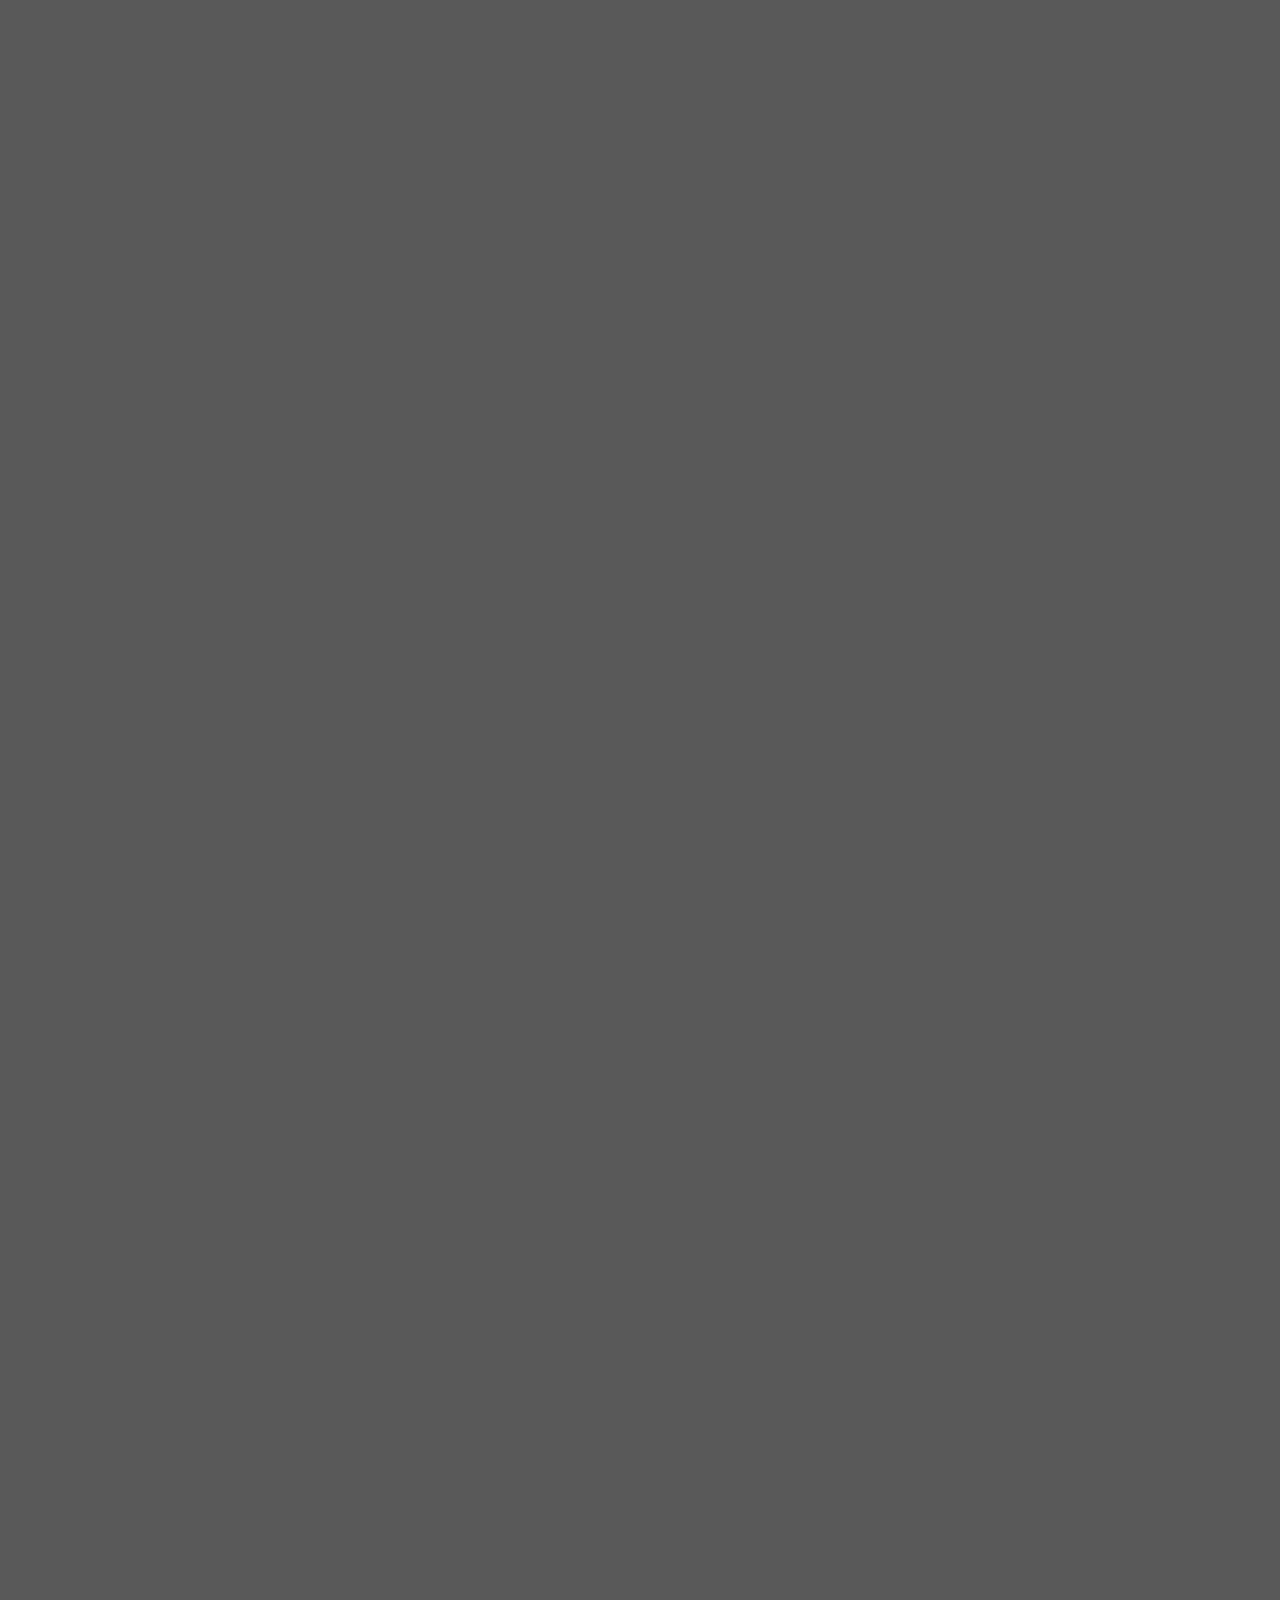
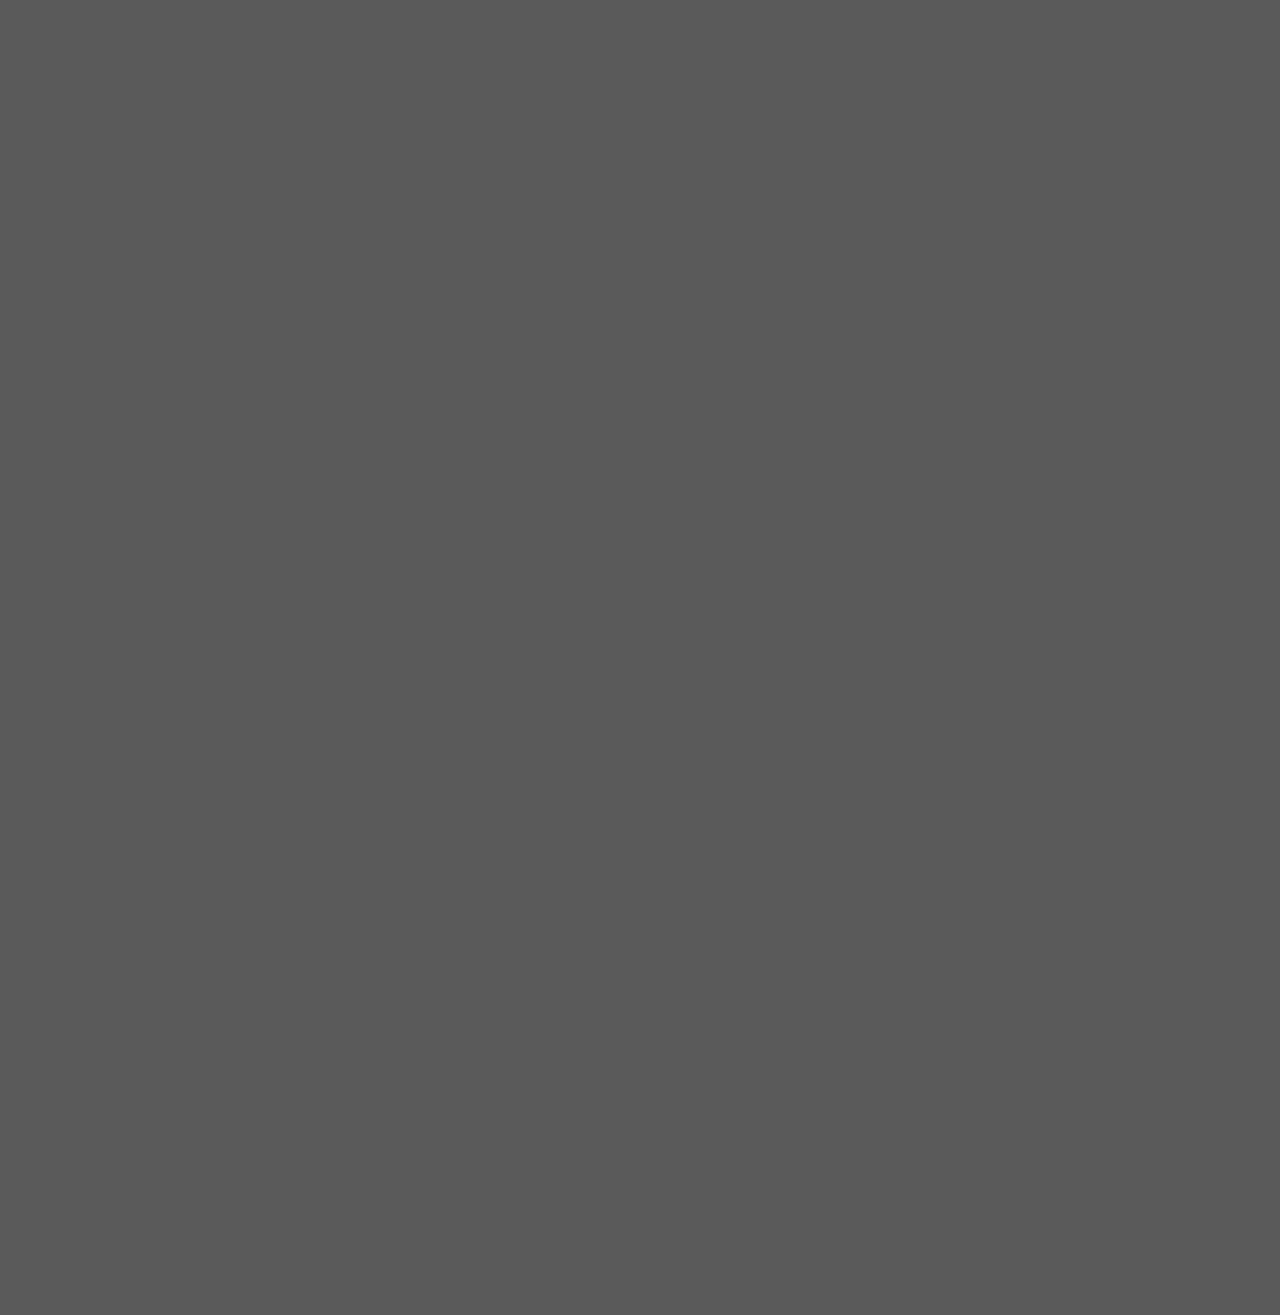
<file: et2.html>
<!DOCTYPE html>
<html lang="ru">
    <body>
      <head>
        <meta charset="UTF-8" />
        <meta name="viewport" content="width=device-width, initial-scale=1.0" />
      
        <!-- Bootstrap CSS -->
        <link href="https://cdn.jsdelivr.net/npm/bootstrap@5.3.0/dist/css/bootstrap.min.css" rel="stylesheet">
      
        <!-- Google Fonts: Russo One -->
        <link href="https://fonts.googleapis.com/css2?family=Russo+One&display=swap" rel="stylesheet" />

        <!-- AOS CSS -->
        <link href="https://cdn.jsdelivr.net/npm/aos@2.3.4/dist/aos.css" rel="stylesheet">

        <link href="https://cdn.jsdelivr.net/npm/bootstrap@5.3.3/dist/css/bootstrap.min.css" rel="stylesheet">
      
        <!-- Собственные стили -->
        <link rel="stylesheet" href="style.css" />
      </head>

     <!-- Нав -->
  <nav class="navbar navbar-expand-md navbar-dark position-absolute top-0 start-0 w-100 px-3 px-md-5 py-2 py-md-3">
    <div class="container-fluid">
      <a class="navbar-brand" href="et.html">
        <!-- Логотип для ПК -->
        <img src="Надежность квадрата.png" alt="Логотип" class="img-fluid d-none d-md-block" style="max-height: 150px;">
        <!-- Логотип для мобильных -->
        <img src="LogogMob.png" alt="Логотип" class="img-fluid d-block d-md-none" style="max-height: 100px;">
    </a>
    

      <button class="navbar-toggler" type="button" data-bs-toggle="collapse" data-bs-target="#mainNav">
        <span class="navbar-toggler-icon"></span>
    </button>

      <div class="collapse navbar-collapse" id="mainNav">
        <ul class="navbar-nav ms-auto text-center text-md-start">
          <li class="nav-item"><a class="nav-link" href="et.html">Meist</a></li>
          <li class="nav-item"><a class="nav-link" href="et.html">Teenused</a></li>
          <li class="nav-item"><a class="nav-link" href="et.html">Hinnad</a></li>
          <li class="nav-item"><a class="nav-link" href="et.html">Kontaktid</a></li>
        </ul>
        <a href="services.html" class="btn btn-primary ms-md-3 mt-2 mt-md-0">EST</a>
      </div>
    </div>
  </nav>
</header>
    
    
    <section id="about" class="container py-5" data-aos="fade-up">
      <div class="row">
        <div class="col-12">
          
        </div>
      </div>
    </section>

    <div style="padding-left: 40px; padding-right: 50px; margin-top:160px;" data-aos="fade-up">
        
          <h2>Teenuste maksumus</h2>
          <p class="lead">Hind arvutatakse individuaalselt - olenevalt<br> sõiduki seisukord ja töö ulatus</p>
        </div>

        <div style="padding-left: 40px; padding-right: 50px; margin-top:160px;" data-aos="fade-up">
        
            <h2>Teenusepaketid</h2>
            <img src="Line 1.png" alt="Line">
        </div>
        <title>Detailpakendid</title>
    <style>
      
      .package {
     font-family: Russo One;
     font-weight: 400; /* Обычное начертание */
     background-color: #595959;
     color: #fff;
     text-align: center;
     padding: 20px;
     border-radius: 10px;
        }
    
    

        
        .container {
            display: flex;
            justify-content: center;
            gap: 20px;
            padding: 20px;
            flex-wrap: wrap;
        }
        .package {
            background-color: #28272744;
            padding: 20px;
            border-radius: 10px;
            width: 300px;
        }
        .package h2 {
            color: #FFD000;
        }
        .package ul {
            text-align: left;
            margin: 10px 0;
            font-weight: normal;
        }
        .package ul li {
            text-align: left;
            margin: 10px 0;
            font-weight: normal;
        }
        .price {
            font-size: 24px;
            color: #FFD000;
        }
        .images {
            display: flex;
            justify-content: center;
            gap: 10px;
            margin-top: 10px;
        }
        .images img {
            width: 70px;
            height: 30px;
            border-radius: 5px;
        }

        .price-container {
    display: flex;
    justify-content: center; /* Выравнивание по центру */
    gap: 20px; /* Расстояние между ценами */
}
.price {
    font-size: 24px;
    color: #FFD000;
}

.service-container {
    display: flex;
    align-items: center; /* Выравнивание по вертикали */
    justify-content: flex-start; /* Текст слева, цена справа */
    gap: 20px; /* Расстояние между текстом и ценами */
    width: 100%; /* Чтобы блок растягивался */
}

.service-title {
    flex-grow: 1; /* Заголовок занимает доступное пространство */
}

.price {
    font-size: 20px;
    color: #FFD000;
    font-weight: bold;
    white-space: nowrap; /* Чтобы цены не переносились */
}

.polishing-wrapper {
    background-color: #28272744; /* Цвет рамки */
    padding: 10px;
    height: 550px;
    border-radius: 15px; /* Закругленные углы */
    max-width: 1920px; /* Ширина блока */
    margin: left; /* Центрирование блока */
}


    </style>

<div class="container" data-aos="fade-up">
    <div class="package" data-aos="fade-up">
        <h2>Pakett "Base"</h2>
        <ul>
<li>Autokere detailne poleerimine ja värvipinna taastamine</li>
<li>Esitulede ja tagatulede poleerimine</li>
<li>Kaitsekeraamiline kate värvipinnale – I kiht</li>
<li>Vihmakindel kate esituledele</li>
<li>Salongi kuiv- ja märgpuhastus kemikaalivabalt</li>
<li>Kere pikaajaline kaitsetöötlus</li>

        </ul>
        <div class="price-container" data-aos="fade-up">
            <div class="price">350€</div>
            <div class="price">400€</div>
            <div class="price">450€</div>
        </div>
        <div class="images" data-aos="fade-up">
            <img src="small.png" alt="Base 1">
            <img src="sedan.png" alt="Base 2">
            <img src="Suv.png" alt="Base 3">
        </div>
    </div>
    
    <div class="package" data-aos="fade-up">
        <h2>Pakett <br>"Pro"</h2>
        <ul>
<li>Auto värvipinna detailne poleerimine</li>
<li>Esitulede ja tagatulede poleerimine</li>
<li>Värvipinna kaitsekeraamiline kate – II kiht</li>
<li>Esitulede vihmakindel kate</li>
<li>Salongi karboniseerimine</li>
<li>Salongi plastdetailide taastamine ja kaitse</li>
<li>Salongi keemiline puhastus</li>

        </ul>
        <div class="price-container" data-aos="fade-up">
            <div class="price">450€</div>
            <div class="price">500€</div>
            <div class="price">550€</div>
        </div>
        <div class="images" data-aos="fade-up">
            <img src="small.png" alt="Pro 1">
            <img src="sedan.png" alt="Pro 2">
            <img src="Suv.png" alt="Pro 3">
        </div>
    </div>

    <div class="package" data-aos="fade-up">
        <h2>Pakett "Elite"</h2>
        <ul>
            <li>Auto värvi detailne poleerimine</li>
<li>Optika (esilaternate ja tagalaternate) poleerimine</li>
<li>Kaitsev keraamiline kate – III kiht</li>
<li>Kaitsev keraamiline kate velgedele (esiosa)</li>
<li>Kroomitud keredetailide puhastus</li>
<li>Kaitsev vihmakindel kate kõigile auto akendele</li>
<li>Salongi täielik keemiline puhastus</li>
<li>Kaitsekihi pealekandmine nahkdetailidele</li>
<li>Plast- ja kummielementide konserveerimine salongis</li>
<li>Autosalongi ning kliimaseadme/küttesüsteemi desinfitseerimine</li>
<li>Autosalongi aromatiseerimine (valikuline)</li>
<li>Summuti nähtava osa puhastamine</li>

        </ul>
        <div class="price-container" data-aos="fade-up">
            <div class="price">550€</div>
            <div class="price">600€</div>
            <div class="price">650€</div>
        </div>
        <div class="images" data-aos="fade-up">
            <img src="small.png" alt="Elite 1">
            <img src="sedan.png" alt="Elite 2">
            <img src="Suv.png" alt="Elite 3">
        </div>
    </div>

    
    <div class="package" data-aos="fade-up">
        <h2>Pakett "Sale"</h2>
        <ul>
            <li>Auto detailpesu (bituumeni ja metallijääkide eemaldamine kerest)</li>
            <li>Velje detailpesu</li>
            <li>Salongi detailpesu (mitte keemiline puhastus)</li>
            <li>Kõikide auto akende puhastus</li>
            <li>Vihmakaitsekate kõikidele autoakendele</li>
            <li>Müügieelne tekstide kirjutamine (valikuline)</li>
            <li>Auto pildistamine professionaalsel seadmel</li>
        </ul>
        <div class="price-container" data-aos="fade-up">
            <div class="price">90€</div>
        </div>
        <div class="images" data-aos="fade-up">
            <img src="small.png" alt="Sale 1">
        </div>
    </div>
</div>




<div class="polishing-wrapper" data-aos="fade-up">
    <div style="padding-left: 40px; padding-right: 50px; margin-top:160px;" data-aos="fade-up">
        <h2>Poleerimine</h2>
        <img src="Line 1.png" alt="Line">
    </div>

    <div style="padding-left: 40px; padding-right: 50px; margin-top:60px;" data-aos="fade-up">
        <div class="service-container" data-aos="fade-up">
            <h3 class="service-title">- Autokere kerge poleerimine - läike lisamine</h3>
            <div class="price">150€ | 200€ | 250€</div>
        </div>
        <div class="service-container" data-aos="fade-up">
            <h3 class="service-title">- Kere taastav poleerimine</h3>
            <div class="price">250€ | 300€ | 350€</div>
        </div>
        <div class="service-container" data-aos="fade-up">
            <h3 class="service-title">- Autokere sügavpoleerimine</h3>
            <div class="price">350€ | 400€ | 450€</div>
        </div>
    </div>
</div>


<div style="padding-left: 40px; padding-right: 50px; margin-top:160px;" data-aos="fade-up">
    <h2>Keraamika</h2>
    <img src="Line 1.png" alt="Line">
</div>

<div style="padding-left: 40px; padding-right: 50px; margin-top:60px;" data-aos="fade-up">
    <div class="service-container" data-aos="fade-up">
        <h3 class="service-title">-Toode eemaldab mustuse ja omab hüdrofoobset toimet.
            </h3>
        <div class="price">Alates 100€</div>
    </div>
   
</div>

<div style="padding-left: 40px; padding-right: 50px; margin-top:160px;"></div>
    
<div class="polishing-wrapper" data-aos="fade-up">
    <div style="padding-left: 40px; padding-right: 50px; margin-top:160px;" data-aos="fade-up">
        <h2>Kaitse ja hooldus</h2>
        <img src="Line 1.png" alt="Line">
    </div>

    <div style="padding-left: 40px; padding-right: 50px; margin-top:60px;" data-aos="fade-up">
        <div class="service-container" data-aos="fade-up">
            <h3 class="service-title">- Esitulede ja tagatulede poleerimine</h3>
            <div class="price">50€</div>
        </div>
        <div class="service-container" data-aos="fade-up">
            <h3 class="service-title">- Vihmavastane töötlus</h3>
            <div class="price">50€</div>
        </div>
        <div class="service-container" data-aos="fade-up">
            <h3 class="service-title">- Ketaste puhastamine ja kaitsmine keraamikaga</h3>
            <div class="price">100€</div>
        </div>
    </div>
</div>


<div style="padding-left: 40px; padding-right: 50px; margin-top:160px;" data-aos="fade-up">
    <h2>Välisdetailide puhastamine</h2>
    <img src="Line 1.png" alt="Line">
</div>

<div style="padding-left: 40px; padding-right: 50px; margin-top:60px;" data-aos="fade-up">
    <div class="service-container">
        <h3 class="service-title">- Kompleksne salongi keemiline puhastus</h3>
        <div class="price">Alates 150€</div>
    </div>
    <div class="service-container" data-aos="fade-up">
        <h3 class="service-title">- Siseruumide keemiline puhastus</h3>
        <div class="price">Alates 30€</div>
    </div>
    <div class="service-container" data-aos="fade-up">
        <h3 class="service-title">- Naha puhastamine ja kaitsmine</h3>
        <div class="price">Alates 40€</div>
    </div>
    <div class="service-container" data-aos="fade-up">
        <h3 class="service-title">- Osoonimine ja aromatiseerimine</h3>
        <div class="price">40€</div>
    </div>
</div>

<div style="padding-left: 40px; padding-right: 50px; margin-top:160px;"></div>


    <div style="padding-left: 40px; padding-right: 50px; margin-top:160px;" data-aos="fade-up">
        <h2>Lisateenused</h2>
        <img src="Line 1.png" alt="Line">
    </div>

    <div style="padding-left: 40px; padding-right: 50px; margin-top:60px;" data-aos="fade-up">
        <div class="service-container">
            <h3 class="service-title">- Mootori pesu</h3>
            <div class="price">50€</div>
        </div>
        <div class="service-container">
            <h3 class="service-title">- Sügavate kriimustuste lokaalne eemaldamine värvitud pinnalt</h3>
            <div class="price">20€</div>
        </div>
        <div class="service-container">
            <h3 class="service-title">- Värvimata mõlkide eemaldamine (PDR)</h3>
            <div class="price">Alates 150€</div>
        </div>
        <div class="service-container">
            <h3 class="service-title">- Esitulede/tulede restaureerimine</h3>
            <div class="price">Alates 150€</div>
        </div>
        <div class="service-container">
            <h3 class="service-title">- Rooliratta polsterdamine</h3>
            <div class="price">Alates 200€</div>
        </div>
        <div class="service-container">
            <h3 class="service-title">- Naha parandus</h3>
            <div class="price">Alates 90€</div>
        </div>
        <div class="service-container">
            <h3 class="service-title">- Polsterdus</h3>
            <div class="price">Kaubeldav hind</div>
        </div>
        <div class="service-container">
            <h3 class="service-title">- Istmepolster</h3>
            <div class="price">Kaubeldav hind</div>
        </div>
    </div>

    <div class="col-12 col-md-6 text-start" style="margin-bottom: 40px;"></div>

  
  
    
    <div class="col-12 col-md-6 text-start" style="margin-bottom: 40px;"></div>

  
  <section class="contact-form" id="contact" data-aos="fade-up">
    
    <section id="contact-form" class="position-relative text-white py-5>
      <div class="container" data-aos="fade-up">
        <div class="row align-items-center">
          <!-- Заголовок + форма слева -->
          <div class="col-md-6 text-start" data-aos="fade-up">
            <h2>Uurige pesu maksumustи<br>teie auto jaoks</h2>
    
            <form action="https://formsubmit.co/tankdetailing@gmail.com" method="POST" class="d-flex flex-column gap-3 w-75 mt-4">
              <!-- Переадресация -->
              <input type="hidden" name="_redirect" value="success_et.html">
    
              <input class="form-control" type="text" name="name" placeholder="Nimi" required>
              <input class="form-control" type="tel" name="phone" placeholder="Number" required>
              <select class="form-select" name="service" required>
                <option value="">Suhtluskeel</option>
                <option>Eesti</option>
                <option>Vene</option>
              </select>
              <button class="btn btn-warning text-black fw-bold py-2 px-4" style="border-radius: 10px;">Saada</button>
            </form>
          </div>
    
          <!-- Фото справа -->
          <div class="col-md-6 text-center" data-aos="fade-up">
            <img src="footer.png" alt="Фото" style="width: 90%; margin-top: 20px; margin-left: 130px;">
          </div>
        </div>
      </div>
    </section>
    

 <!-- Готово! -->



 <footer class="position-relative" data-aos="fade-up">
  <a href="https://www.google.com/maps/place/Suur-Sõjamäe+25a%2F3" target="_blank">
    <img src="map.png" alt="Фон футера" class="w-100">
  </a>
  <div class="position-absolute top-0 start-0 text-center p-5 shadow rounded" style="background-color: #595959; margin-left: 30px;" data-aos="fade-up">
      <h2>Kontaktid</h2>
      <p>+372 58432 884<br>tankdetailing@gmail.com<br>Suur-Sõjamäe 25a/3</p>
      <a href="https://www.instagram.com/tank_detailing?utm_source=ig_web_button_share_sheet&igsh=ZDNlZDc0MzIxNw==" target="_blank" class="d-inline-flex align-items-center text-dark">
        <img src="insta.png" alt="Instagram" width="24" class="me-2">
        <span>tank_detailing</span>
      </a>
  </div>
</footer>

<p style="margin-left: 30px;">© Tank Detailing, 2025</p>
<a href="https://www.instagram.com/ne.klinika/" target="_blank"
<p style="margin-left: 30px;">
  Designed and built by 
  
  <span style="color: yellow; font-weight: bold;">NE KLINIKA</span>
</p>





<!-- AOS JS -->
<script src="https://cdn.jsdelivr.net/npm/aos@2.3.4/dist/aos.js"></script>
<script>
  AOS.init({
    once: true, // Анимация только при первом появлении
    duration: 800, // Длительность анимации в мс
    offset: 100 // Смещение триггера анимации
  });
</script>


  

</body>
</html>
</file>
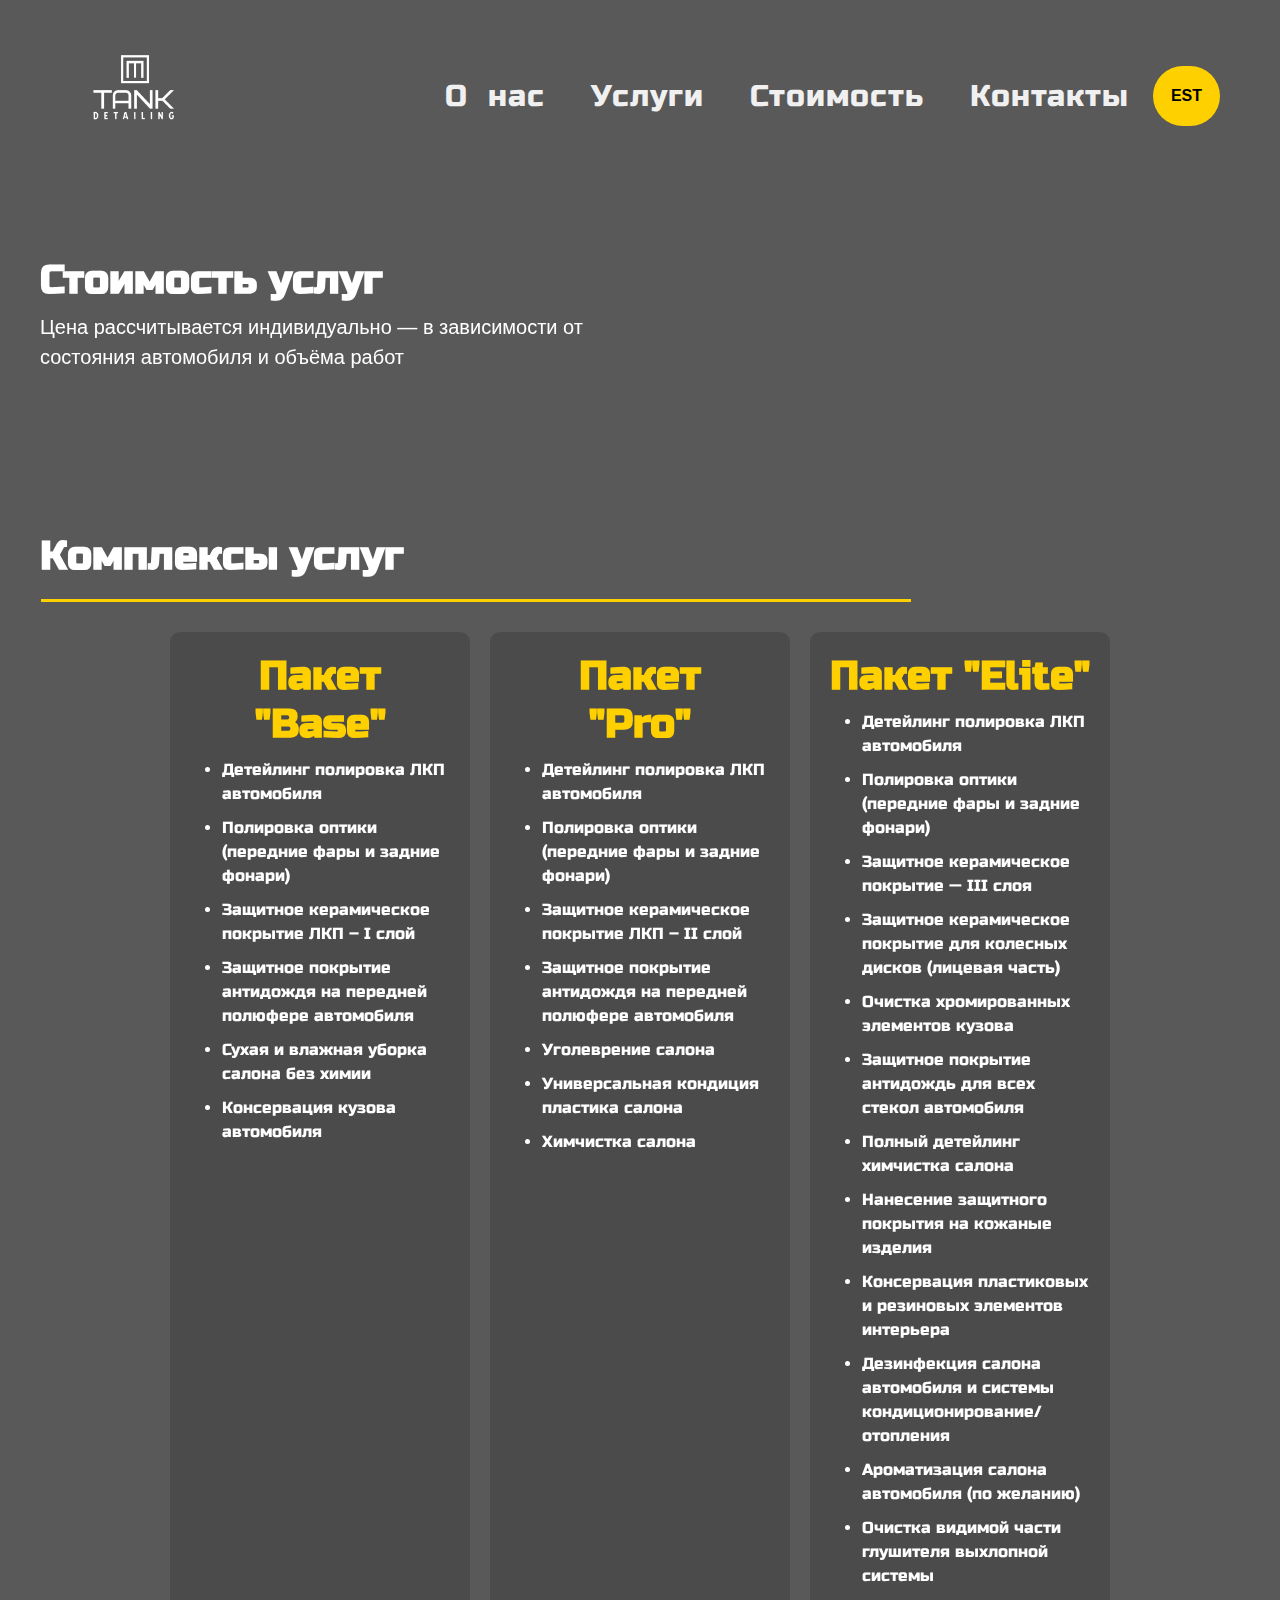
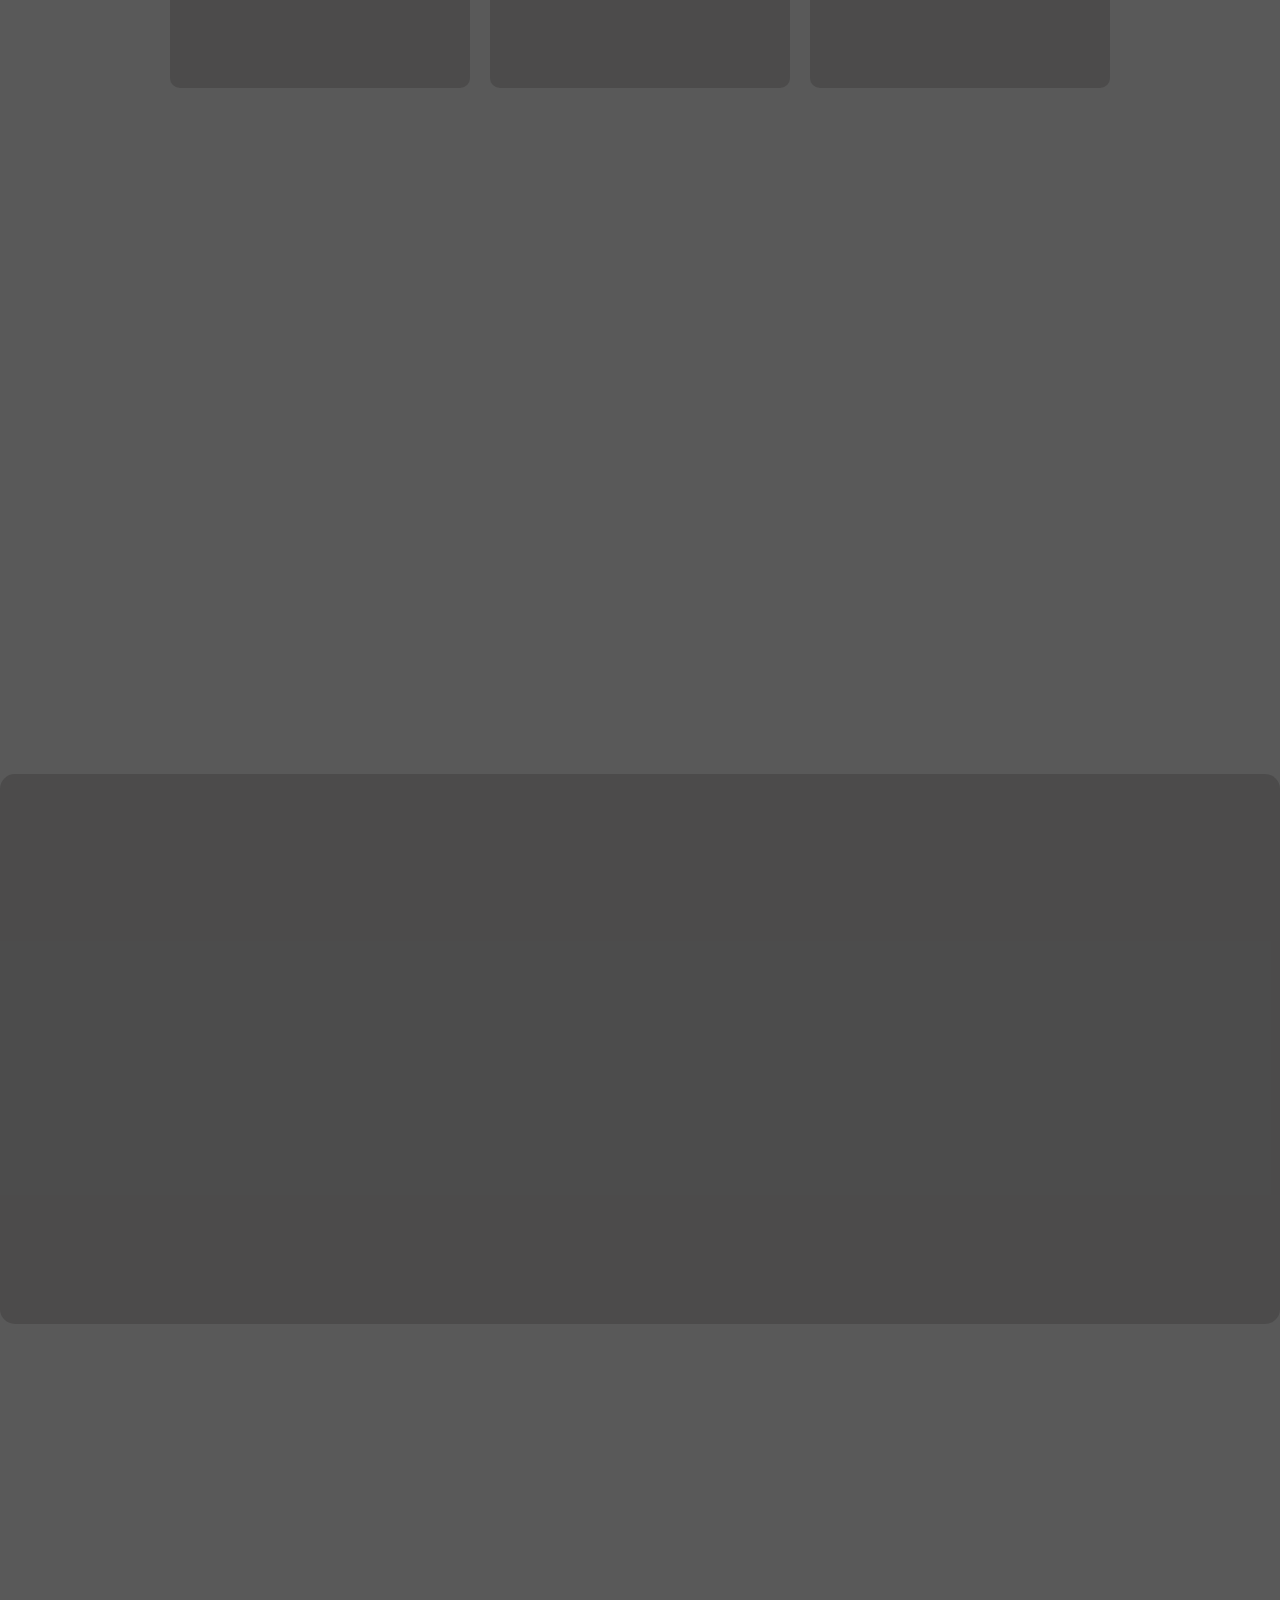
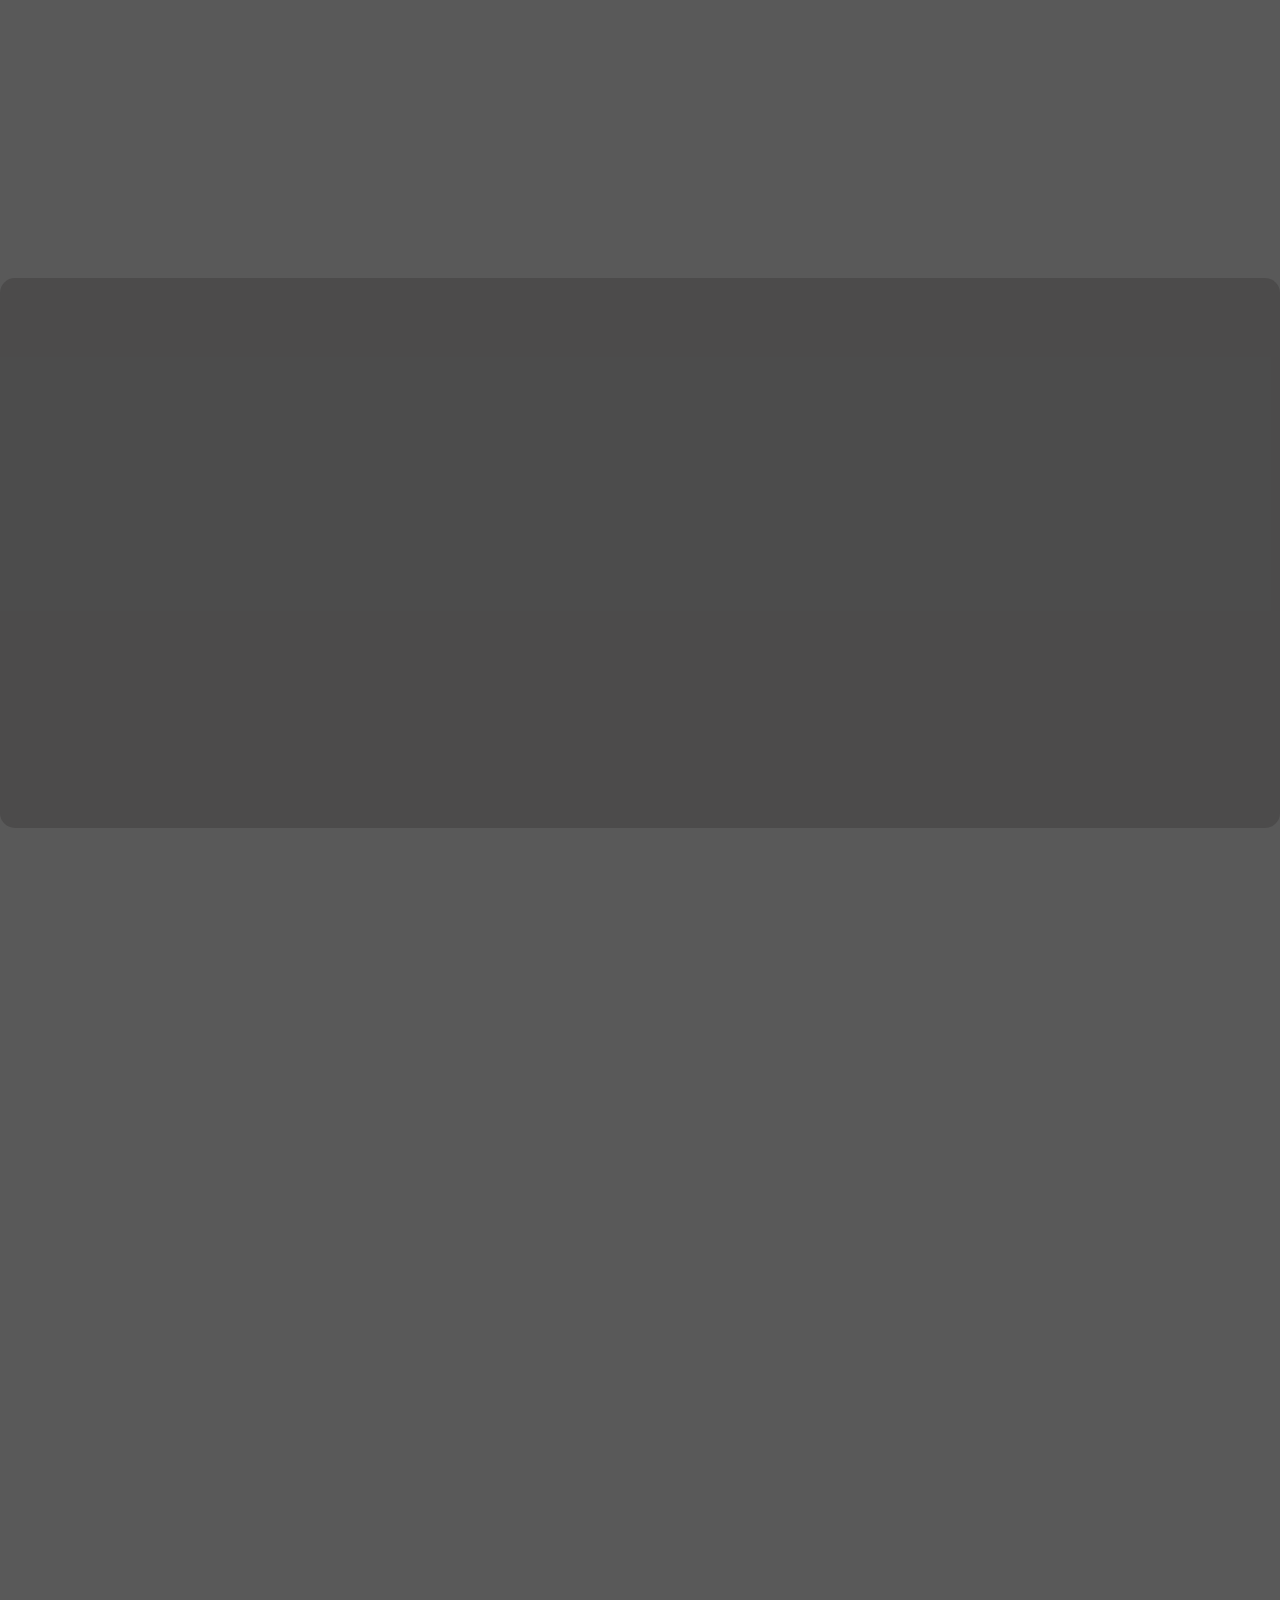
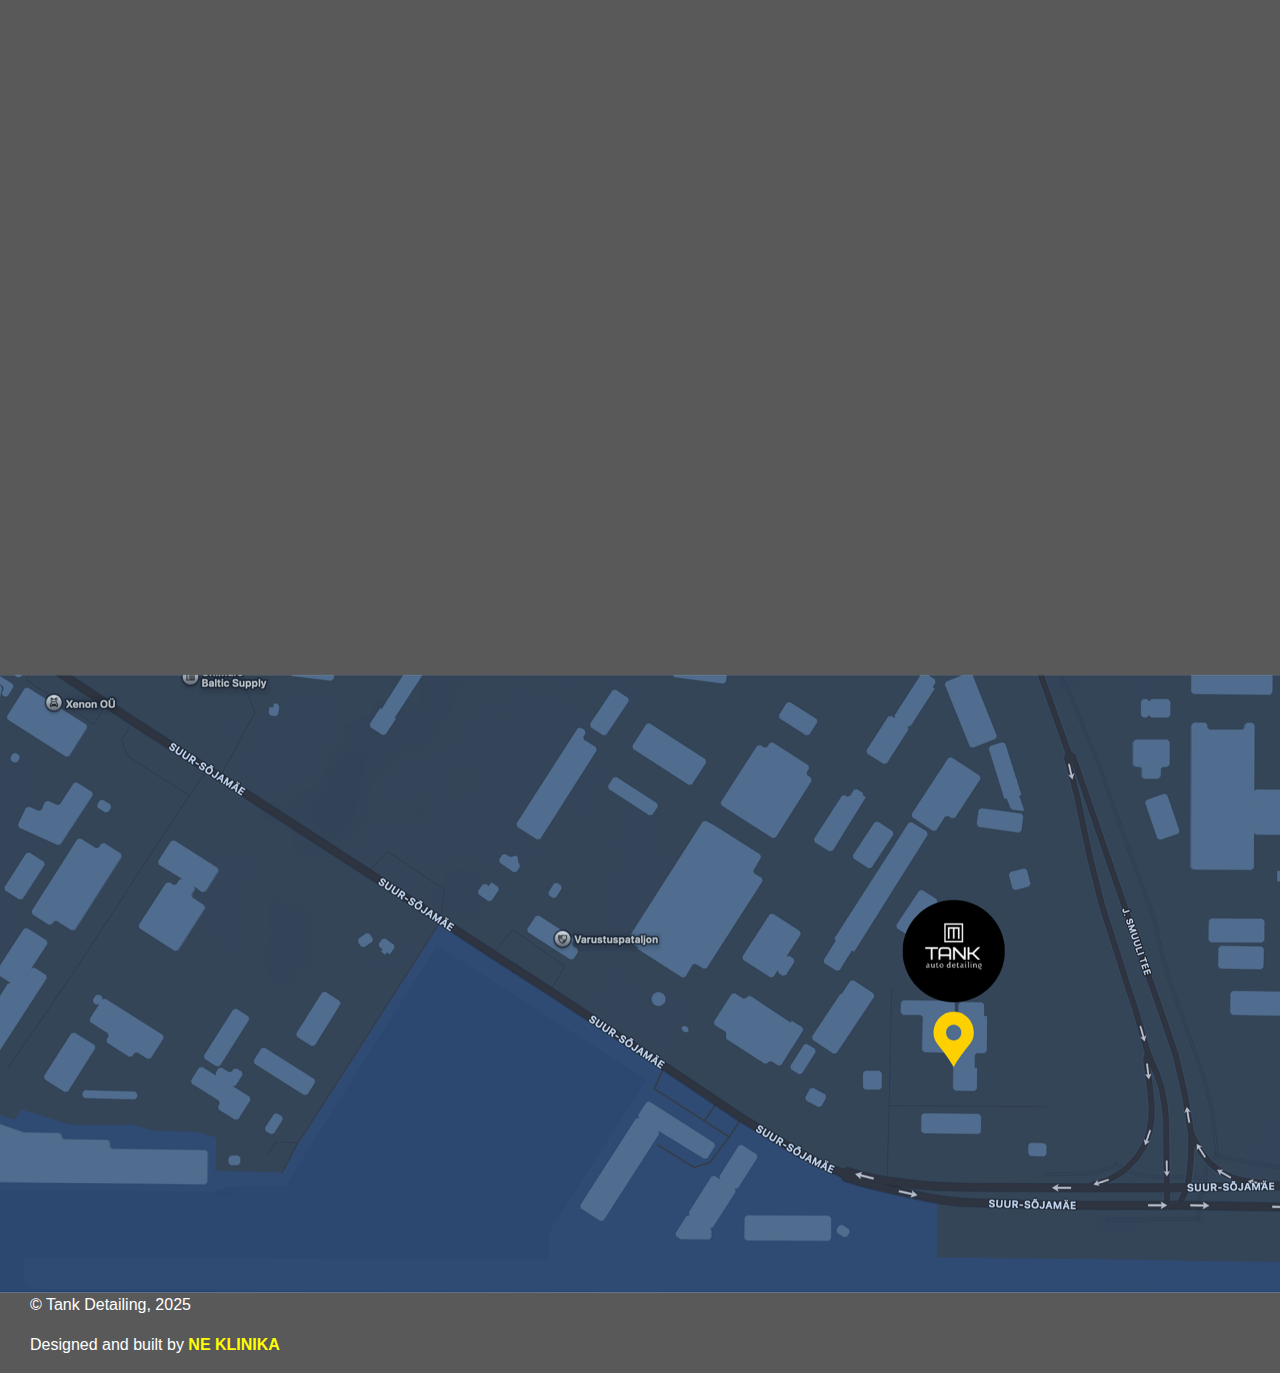
<file: services.html>
<!DOCTYPE html>
<html lang="ru">
    <body>
      <head>
        <meta charset="UTF-8" />
        <meta name="viewport" content="width=device-width, initial-scale=1.0" />
      
        <!-- Bootstrap CSS -->
        <link href="https://cdn.jsdelivr.net/npm/bootstrap@5.3.0/dist/css/bootstrap.min.css" rel="stylesheet">
      
        <!-- Google Fonts: Russo One -->
        <link href="https://fonts.googleapis.com/css2?family=Russo+One&display=swap" rel="stylesheet" />

         <!-- AOS CSS -->
         <link href="https://cdn.jsdelivr.net/npm/aos@2.3.4/dist/aos.css" rel="stylesheet">

         <link href="https://cdn.jsdelivr.net/npm/bootstrap@5.3.3/dist/css/bootstrap.min.css" rel="stylesheet">
      
        <!-- Собственные стили -->
        <link rel="stylesheet" href="style.css" />
      </head>

      <!-- Нав -->
      <nav class="navbar navbar-expand-md navbar-dark position-absolute top-0 start-0 w-100 px-3 px-md-5 py-2 py-md-3">
        <div class="container-fluid">
          <a class="navbar-brand" href="index.html">
            <!-- Логотип для ПК -->
            <img src="Надежность квадрата.png" alt="Логотип" class="img-fluid d-none d-md-block" style="max-height: 150px;">
            <!-- Логотип для мобильных -->
            <img src="LogogMob.png" alt="Логотип" class="img-fluid d-block d-md-none" style="max-height: 100px;">
        </a>
        
    
          <button class="navbar-toggler" type="button" data-bs-toggle="collapse" data-bs-target="#mainNav">
            <span class="navbar-toggler-icon"></span>
        </button>
    
          <div class="collapse navbar-collapse" id="mainNav">
            <ul class="navbar-nav ms-auto text-center text-md-start">
              <li class="nav-item"><a class="nav-link" href="index.html">О нас</a></li>
              <li class="nav-item"><a class="nav-link" href="index.html">Услуги</a></li>
              <li class="nav-item"><a class="nav-link" href="services.html">Стоимость</a></li>
              <li class="nav-item"><a class="nav-link" href="index.html">Контакты</a></li>
            </ul>
            <a href="et2.html" class="btn btn-primary ms-md-3 mt-2 mt-md-0">EST</a>
          </div>
        </div>
      </nav>
    </header>
    
    
    <section id="about" class="container py-5" data-aos="fade-up">
      <div class="row">
        <div class="col-12">
          
        </div>
      </div>
    </section>

    <div style="padding-left: 40px; padding-right: 50px; margin-top:160px;" data-aos="fade-up">
        
          <h2>Стоимость услуг</h2>
          <p class="lead">Цена рассчитывается индивидуально — в зависимости от<br> состояния автомобиля и объёма работ</p>
        </div>

        <div style="padding-left: 40px; padding-right: 50px; margin-top:160px;" data-aos="fade-up">
        
            <h2>Комплексы услуг</h2>
            <img src="Line 1.png" alt="Line">
        </div>
        <title>Пакеты детейлинга</title>
    <style>
      
      .package {
     font-family: Russo One;
     font-weight: 400; /* Обычное начертание */
     background-color: #595959;
     color: #fff;
     text-align: center;
     padding: 20px;
     border-radius: 10px;
        }
    
    

        
        .container {
            display: flex;
            justify-content: center;
            gap: 20px;
            padding: 20px;
            flex-wrap: wrap;
        }
        .package {
            background-color: #28272744;
            padding: 20px;
            border-radius: 10px;
            width: 300px;
        }
        .package h2 {
            color: #FFD000;
        }
        .package ul {
            text-align: left;
            margin: 10px 0;
            font-weight: normal;
        }
        .package ul li {
            text-align: left;
            margin: 10px 0;
            font-weight: normal;
        }
        .price {
            font-size: 24px;
            color: #FFD000;
        }
        .images {
            display: flex;
            justify-content: center;
            gap: 10px;
            margin-top: 10px;
        }
        .images img {
            width: 70px;
            height: 30px;
            border-radius: 5px;
        }

        .price-container {
    display: flex;
    justify-content: center; /* Выравнивание по центру */
    gap: 20px; /* Расстояние между ценами */
}
.price {
    font-size: 24px;
    color: #FFD000;
}

.service-container {
    display: flex;
    align-items: center; /* Выравнивание по вертикали */
    justify-content: flex-start; /* Текст слева, цена справа */
    gap: 20px; /* Расстояние между текстом и ценами */
    width: 100%; /* Чтобы блок растягивался */
}

.service-title {
    flex-grow: 1; /* Заголовок занимает доступное пространство */
}

.price {
    font-size: 20px;
    color: #FFD000;
    font-weight: bold;
    white-space: nowrap; /* Чтобы цены не переносились */
}

.polishing-wrapper {
    background-color: #28272744; /* Цвет рамки */
    padding: 10px;
    height: 550px;
    border-radius: 15px; /* Закругленные углы */
    max-width: 1920px; /* Ширина блока */
    margin: left; /* Центрирование блока */
}


    </style>

<div class="container" data-aos="fade-up">
    <div class="package" data-aos="fade-up">
        <h2>Пакет "Base"</h2>
        <ul>
            <li>Детейлинг полировка ЛКП автомобиля</li>
            <li>Полировка оптики (передние фары и задние фонари)</li>
            <li>Защитное керамическое покрытие ЛКП – I слой</li>
            <li>Защитное покрытие антидождя на передней полюфере автомобиля</li>
            <li>Сухая и влажная уборка салона без химии</li>
            <li>Консервация кузова автомобиля</li>
        </ul>
        <div class="price-container" data-aos="fade-up">
            <div class="price">350€</div>
            <div class="price">400€</div>
            <div class="price">450€</div>
        </div>
        <div class="images" data-aos="fade-up">
            <img src="small.png" alt="Base 1">
            <img src="sedan.png" alt="Base 2">
            <img src="Suv.png" alt="Base 3">
        </div>
    </div>
    
    <div class="package" data-aos="fade-up">
        <h2>Пакет <br>"Pro"</h2>
        <ul>
            <li>Детейлинг полировка ЛКП автомобиля</li>
            <li>Полировка оптики (передние фары и задние фонари)</li>
            <li>Защитное керамическое покрытие ЛКП – II слой</li>
            <li>Защитное покрытие антидождя на передней полюфере автомобиля</li>
            <li>Уголеврение салона</li>
            <li>Универсальная кондиция пластика салона</li>
            <li>Химчистка салона</li>
        </ul>
        <div class="price-container" data-aos="fade-up">
            <div class="price">450€</div>
            <div class="price">500€</div>
            <div class="price">550€</div>
        </div>
        <div class="images" data-aos="fade-up">
            <img src="small.png" alt="Pro 1">
            <img src="sedan.png" alt="Pro 2">
            <img src="Suv.png" alt="Pro 3">
        </div>
    </div>

    <div class="package" data-aos="fade-up">
        <h2>Пакет "Elite"</h2>
        <ul>
            <li>Детейлинг полировка ЛКП автомобиля</li>
            <li>Полировка оптики (передние фары и задние фонари)</li>
            <li>Защитное керамическое покрытие — III слоя</li>
            <li>Защитное керамическое покрытие для колесных дисков (лицевая часть)</li>
            <li>Очистка хромированных элементов кузова</li>
            <li>Защитное покрытие антидождь для всех стекол автомобиля</li>
            <li> Полный детейлинг химчистка салона</li>
            <li>Нанесение защитного покрытия на кожаные изделия</li>
            <li>Консервация пластиковых и резиновых элементов интерьера</li>
            <li>Дезинфекция салона автомобиля и системы кондиционирование/отопления</li>
            <li>Ароматизация салона автомобиля (по желанию)</li>
            <li>Очистка видимой части глушителя выхлопной системы</li>
        </ul>
        <div class="price-container" data-aos="fade-up">
            <div class="price">550€</div>
            <div class="price">600€</div>
            <div class="price">650€</div>
        </div>
        <div class="images" data-aos="fade-up">
            <img src="small.png" alt="Elite 1">
            <img src="sedan.png" alt="Elite 2">
            <img src="Suv.png" alt="Elite 3">
        </div>
    </div>

    
    <div class="package" data-aos="fade-up">
        <h2>Пакет "Sale"</h2>
        <ul>
            <li>Детейлинг мойка автомобиля (удаление битума и металлических вкраплений с кузова)</li>
            <li>Детейлинг мойка дисков</li>
            <li>Детейлинг чистка салона (не химчистка)</li>
            <li>Очистка всех стекол автомобиля</li>
            <li>Защитное покрытие антидождь для всех стекол автомобиля</li>
            <li>Составление предпродажного текста (по желанию)</li>
            <li>Фотосъемка автомобиля на проф.оборудование</li>
        </ul>
        <div class="price-container" data-aos="fade-up">
            <div class="price">90€</div>
        </div>
        <div class="images" data-aos="fade-up">
            <img src="small.png" alt="Sale 1">
        </div>
    </div>
</div>




<div class="polishing-wrapper">
    <div style="padding-left: 40px; padding-right: 50px; margin-top:160px;" data-aos="fade-up">
        <h2>Полировка</h2>
        <img src="Line 1.png" alt="Line">
    </div>

    <div style="padding-left: 40px; padding-right: 50px; margin-top:60px;" data-aos="fade-up">
        <div class="service-container">
            <h3 class="service-title">- Легкая полировка кузова - придание блеска</h3>
            <div class="price">150€ | 200€ | 250€</div>
        </div>
        <div class="service-container">
            <h3 class="service-title">- Восстановительная полировка кузова</h3>
            <div class="price">250€ | 300€ | 350€</div>
        </div>
        <div class="service-container">
            <h3 class="service-title">- Глубокая полировка кузова</h3>
            <div class="price">350€ | 400€ | 450€</div>
        </div>
    </div>
</div>


<div style="padding-left: 40px; padding-right: 50px; margin-top:160px;" data-aos="fade-up">
    <h2>Керамика</h2>
    <img src="Line 1.png" alt="Line">
</div>

<div style="padding-left: 40px; padding-right: 50px; margin-top:60px;" data-aos="fade-up">
    <div class="service-container">
        <h3 class="service-title">-Защита лакокрасочного покрытия от<br> загрязнений и гидрофобный эффект.
            <br>придание глубины цвета и блеска 
            </h3>
        <div class="price">от 100€</div>
    </div>
   
</div>

<div style="padding-left: 40px; padding-right: 50px; margin-top:160px;"></div>
    
<div class="polishing-wrapper">
    <div style="padding-left: 40px; padding-right: 50px; margin-top:160px;" data-aos="fade-up">
        <h2>Защита и уход</h2>
        <img src="Line 1.png" alt="Line">
    </div>

    <div style="padding-left: 40px; padding-right: 50px; margin-top:60px;" data-aos="fade-up">
        <div class="service-container">
            <h3 class="service-title">- Полировка фар и фонарей</h3>
            <div class="price">50€</div>
        </div>
        <div class="service-container">
            <h3 class="service-title">- Обработка "Антидождь"</h3>
            <div class="price">50€</div>
        </div>
        <div class="service-container">
            <h3 class="service-title">- Чистка и защита дисков керамикой</h3>
            <div class="price">100€</div>
        </div>
    </div>
</div>


<div style="padding-left: 40px; padding-right: 50px; margin-top:160px;" data-aos="fade-up">
    <h2>Детейлинг экстерьера</h2>
    <img src="Line 1.png" alt="Line">
</div>

<div style="padding-left: 40px; padding-right: 50px; margin-top:60px;" data-aos="fade-up">
    <div class="service-container">
        <h3 class="service-title">- Комплексная химчистка салона</h3>
        <div class="price">от 150€</div>
    </div>
    <div class="service-container">
        <h3 class="service-title">- Сухая уборка салона</h3>
        <div class="price">от 30€</div>
    </div>
    <div class="service-container">
        <h3 class="service-title">- Очистка и защита кожи</h3>
        <div class="price">от 40€</div>
    </div>
    <div class="service-container">
        <h3 class="service-title">- Озонирование и ароматизация</h3>
        <div class="price">40€</div>
    </div>
</div>

<div style="padding-left: 40px; padding-right: 50px; margin-top:160px;"></div>


    <div style="padding-left: 40px; padding-right: 50px; margin-top:160px;" data-aos="fade-up">
        <h2>Дополнительные услуги</h2>
        <img src="Line 1.png" alt="Line">
    </div>

    <div style="padding-left: 40px; padding-right: 50px; margin-top:60px;" data-aos="fade-up">
        <div class="service-container">
            <h3 class="service-title">- Мойка двигателя</h3>
            <div class="price">50€</div>
        </div>
        <div class="service-container">
            <h3 class="service-title">- Локальное удаление глубоких царапин на ЛКП</h3>
            <div class="price">20€</div>
        </div>
        <div class="service-container">
            <h3 class="service-title">- Удаление вмятин без покраски (PDR)</h3>
            <div class="price">от 150€</div>
        </div>
        <div class="service-container">
            <h3 class="service-title">- Восстановление фар/фонарей</h3>
            <div class="price">от 150€</div>
        </div>
        <div class="service-container">
            <h3 class="service-title">- Перетяжка руля</h3>
            <div class="price">от 200€</div>
        </div>
        <div class="service-container">
            <h3 class="service-title">- Ремонт кожи</h3>
            <div class="price">от 90€</div>
        </div>
        <div class="service-container">
            <h3 class="service-title">- Перетяжка салона</h3>
            <div class="price">Договорная</div>
        </div>
        <div class="service-container">
            <h3 class="service-title">- -Перетяжка сидений</h3>
            <div class="price">Договорная</div>
        </div>
    </div>

    <div class="col-12 col-md-6 text-start" style="margin-bottom: 40px;"></div>

  
  
    
    <section id="contact-form" class="position-relative text-white py-5>
      <div class="container">
        <div class="row align-items-center">
          <!-- Заголовок + форма слева -->
          <div class="col-md-6 text-start" data-aos="fade-up">
            <h2>Узнай стоимость мойки<br>для своего автомобиля</h2>
    
            <form action="https://formsubmit.co/tankdetailing@gmail.com" method="POST" class="d-flex flex-column gap-3 w-75 mt-4">
              <!-- Переадресация -->
              <input type="hidden" name="_redirect" value="success.html">
    
              <input class="form-control" type="text" name="name" placeholder="Имя" required>
              <input class="form-control" type="tel" name="phone" placeholder="Телефон" required>
              <select class="form-select" name="service" required>
                <option value="">Язык общения</option>
                <option>Эстонский</option>
                <option>Русский</option>
              </select>
              <button class="btn btn-warning text-black fw-bold py-2 px-4" style="border-radius: 10px;">Отправить</button>
            </form>
          </div>
    
          <!-- Фото справа -->
          <div class="col-md-6 text-center" data-aos="fade-up">
            <img src="footer.png" alt="Фото" style="width: 90%; margin-top: 20px; margin-left: 130px;">
          </div>
        </div>
      </div>
    </section>

 <!-- Готово! -->



 <footer class="position-relative">
  <a href="https://www.google.com/maps/place/Suur-Sõjamäe+25a%2F3" target="_blank">
    <img src="map.png" alt="Фон футера" class="w-100">
  </a>
  <div class="position-absolute top-0 start-0 text-center p-5 shadow rounded" style="background-color: #595959; margin-left: 30px;" data-aos="fade-up">
      <h2>Контакты</h2>
      <p>+372 58432 884<br>tankdetailing@gmail.com<br>Suur-Sõjamäe 25a/3</p>
      <a href="https://www.instagram.com/tank_detailing?utm_source=ig_web_button_share_sheet&igsh=ZDNlZDc0MzIxNw==" target="_blank" class="d-inline-flex align-items-center text-dark">
        <img src="insta.png" alt="Instagram" width="24" class="me-2">
        <span>tank_detailing</span>
      </a>
  </div>
</footer>

<p style="margin-left: 30px;">© Tank Detailing, 2025</p>
<a href="https://www.instagram.com/ne.klinika/" target="_blank"
<p style="margin-left: 30px;">
  Designed and built by 
  
  <span style="color: yellow; font-weight: bold;">NE KLINIKA</span>
</p>

  

<!-- AOS JS -->
<script src="https://cdn.jsdelivr.net/npm/aos@2.3.4/dist/aos.js"></script>
<script>
  AOS.init({
    once: true, // Анимация только при первом появлении
    duration: 800, // Длительность анимации в мс
    offset: 100 // Смещение триггера анимации
  });
</script>


</body>
</html>
</file>
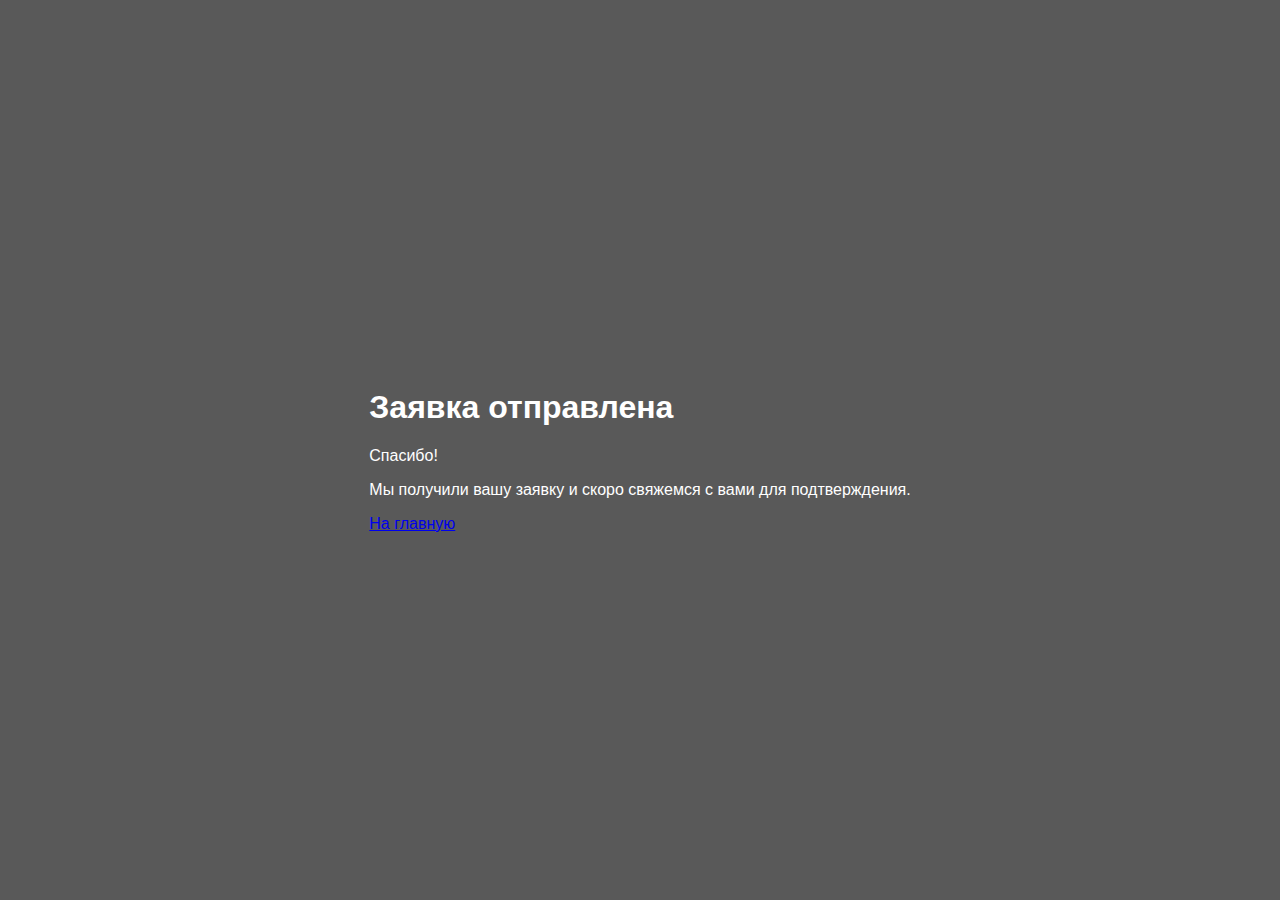
<file: success.html>
<!DOCTYPE html>
<html lang="ru">
<head>
  <meta charset="UTF-8" />
  <meta name="viewport" content="width=device-width, initial-scale=1.0"/>
  <title>Заявка отправлена</title>
  <style>
    body {
      background-color: #595959;
      color: #fff;
      font-family: 'Russo One', sans-serif;
      display: flex;
      justify-content: center;
      align-items: center;
      height: 100vh;
      margin: 0;
    }

    .confirmation-box {
      background-color: #595959;
      padding: 40px;
      border-radius: 60px;
      text-align: center;
      max-width: 500px;
      width: 100%;
    }

    .confirmation-box h1 {
      font-size: 36px;
      font-weight: 700;
      margin-bottom: 20px;
    }

    .confirmation-box p {
      font-size: 20px;
      margin-bottom: 10px;
    }

    .confirmation-box .btn {
      background-color: #FFD000;
      color: #000;
      font-weight: 700;
      padding: 15px 30px;
      border: none;
      border-radius: 40px;
      font-size: 20px;
      text-decoration: none;
      display: inline-block;
      margin-top: 20px;
    }
  </style>
</head>
<body>
    <div class="success-box">
        <h1>Заявка отправлена</h1>
        <p>Спасибо!</p>
        <p>Мы получили вашу заявку и скоро свяжемся с вами для подтверждения.</p>
        <a href="index.html" class="btn">На главную</a>
      </div>
    </body>
    </html>
</file>
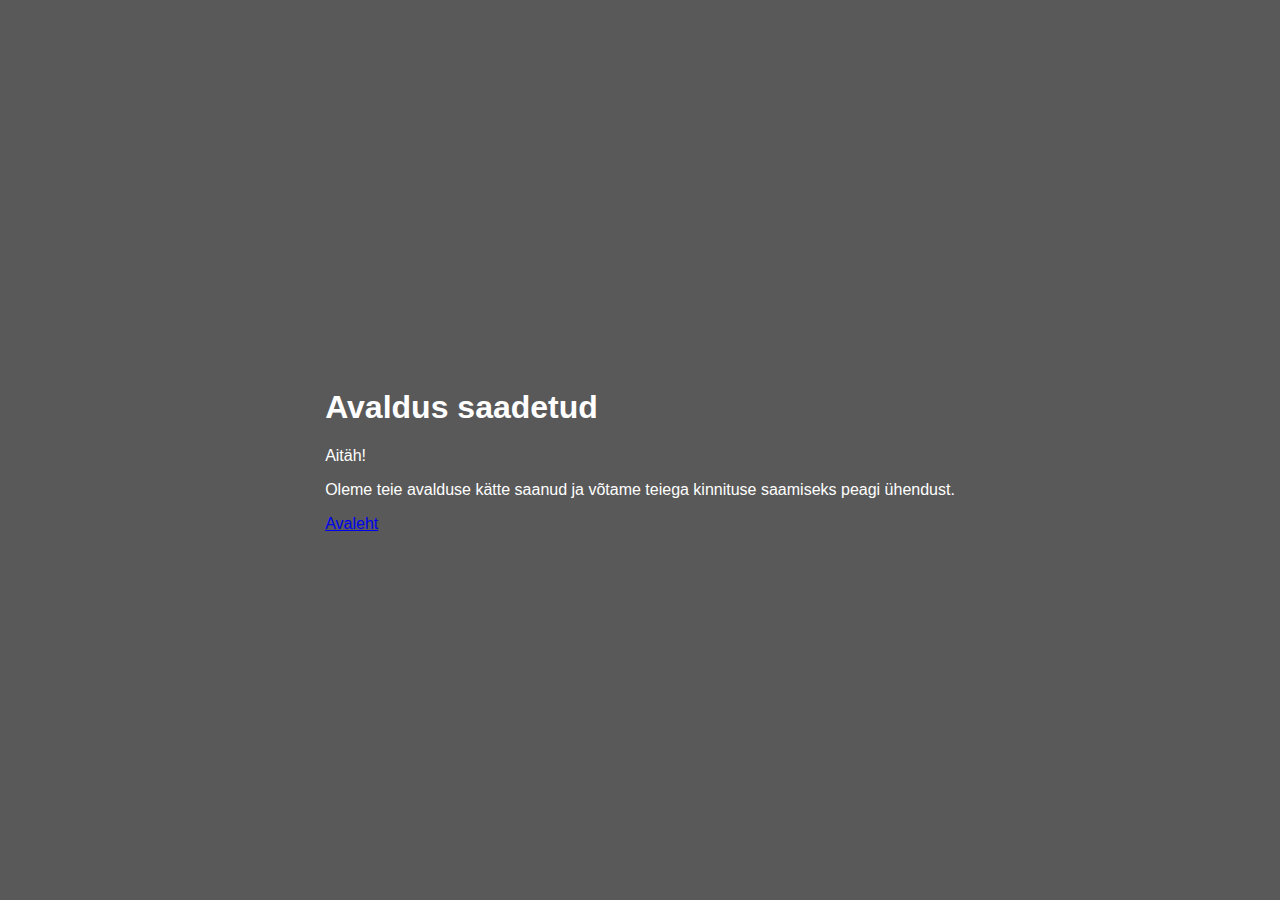
<file: success_et.html>
<!DOCTYPE html>
<html lang="ru">
<head>
  <meta charset="UTF-8" />
  <meta name="viewport" content="width=device-width, initial-scale=1.0"/>
  <title>Avaldus saadetud</title>
  <style>
    body {
      background-color: #595959;
      color: #fff;
      font-family: 'Russo One', sans-serif;
      display: flex;
      justify-content: center;
      align-items: center;
      height: 100vh;
      margin: 0;
    }

    .confirmation-box {
      background-color: #595959;
      padding: 40px;
      border-radius: 60px;
      text-align: center;
      max-width: 500px;
      width: 100%;
    }

    .confirmation-box h1 {
      font-size: 36px;
      font-weight: 700;
      margin-bottom: 20px;
    }

    .confirmation-box p {
      font-size: 20px;
      margin-bottom: 10px;
    }

    .confirmation-box .btn {
      background-color: #FFD000;
      color: #000;
      font-weight: 700;
      padding: 15px 30px;
      border: none;
      border-radius: 40px;
      font-size: 20px;
      text-decoration: none;
      display: inline-block;
      margin-top: 20px;
    }
  </style>
</head>
<body>
    <div class="success-box">
        <h1>Avaldus saadetud</h1>
        <p>Aitäh!</p>
        <p>Oleme teie avalduse kätte saanud ja võtame teiega kinnituse saamiseks peagi ühendust.</p>
        <a href="et.html" class="btn">Avaleht</a>
      </div>
    </body>
    </html>
</file>
<file: style.css>
/* Подключаем шрифт Russo One */
@import url('https://fonts.googleapis.com/css2?family=Russo+One&display=swap');

/* Основной фон страницы */
body {
  background-color: #595959;
  color: white;
  font-family: sans-serif;
  margin: 0px;
  padding: 0px;
}
.navbar-nav .nav-link {
  font-family: 'Russo One', sans-serif;
  font-size: 30px;
  letter-spacing: 1px;       /* расстояние между буквами */
  word-spacing: 10px;        /* расстояние между словами */
  color: #f0f0f0 !important; /* светлый цвет текста */
  margin-left: 30px;         /* расстояние между пунктами меню */
}

.navbar-nav .nav-item:first-child .nav-link {
  margin-left: 0; /* у первого пункта убираем отступ слева */
}









/* Кнопки — жёлтые (FFD000) */
.btn,
button,
.hero-btn {
  background-color: #FFD000;
  color: black;
  border: none;
  font-weight: bold;
  padding: 18px 18px;
  text-decoration: none;
  display: inline-block;
  transition: background-color 0.3s ease;
  border-radius: 40px;
}

.btn:hover,
button:hover,
.hero-btn:hover {
  background-color: #e6bc00;
  color: black;
  border: none;
  font-weight: bold;
  padding: 20px 20px;
  text-decoration: none;
  display: inline-block;
  transition: background-color 0.3s ease;
}

/* Заголовки h1 и h2 */
h1, h2 {
  font-family: 'Russo One', sans-serif;
  font-size: 40px;
  color: white;
  font-weight: bold;
}

/* Дополнительные стили по необходимости */
h3 {
  font-size: 24px;
  font-weight: bold;
  color: white;
}

a {
  color: white;
  text-decoration: none;
}

a:hover {
  text-decoration: underline;
}




.custom-service-block .text-content h2 {
  font-size: 30px; /* Размер заголовка */
  color: #FFD000; /* Цвет заголовка */
  margin-bottom: 80px; /* Отступ между заголовком и списком */
}

.custom-service-block .text-content h3 {
  font-size: 30px; /* Размер заголовка */
  color: #f3f3f3; /* Цвет заголовка */
  margin-bottom: 80px; /* Отступ между заголовком и списком */
}

.custom-service-block .text-content ul {
  list-style: none; /* Убирает маркеры у списка */
  padding: 0; /* Убирает внутренний отступ */
}

.custom-service-block .text-content ul li {
  font-size: 18px; /* Размер шрифта пунктов списка */
  margin-bottom: 30px; /* Отступ между пунктами */
}

.image-content {
  flex: 1; /* Занимает всю правую область */
  display: flex;
  justify-content: flex-end; /* Сдвигает контент вправо */
  padding-left: 180px; /* Отодвигает картинки еще дальше вправо */
  gap: 12px;
}


.big-image {
  width: 310px; /* Размер большой картинки */
}

.small-images {
  display: flex; /* Убирает перенос строк */
  flex-direction: column; /* Размещает маленькие картинки в колонку */
  gap: 12px; /* Отступы между маленькими изображениями */
}

.small-images img {
  width: 310px; /* Размер маленьких картинок */
}
</file>
